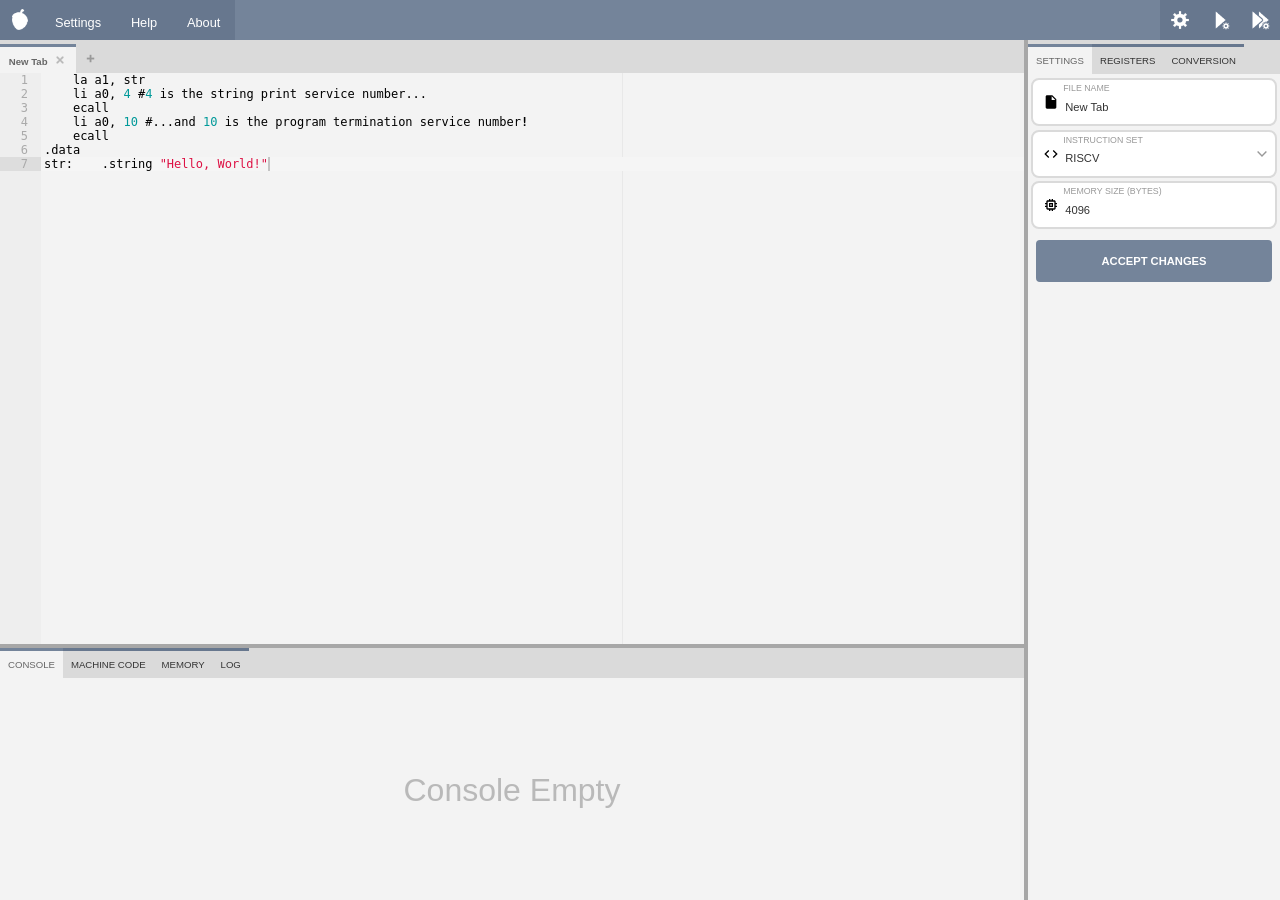
<file: index.html>
<!doctype html><html lang="en"><head><title>Oak.js</title><link rel="stylesheet" href="css/app.css"><link id="theme_light" rel="stylesheet" href="css/theme_light.css"><link id="theme_dark" disabled="true" rel="stylesheet" href="css/theme_dark.css"><link id="theme_dos" disabled="true" rel="stylesheet" href="css/theme_dos.css"><link id="theme_apple2" disabled="true" rel="stylesheet" href="css/theme_apple2.css"><link rel="icon" type="image/png" sizes="16x16" href="images/favicon.ico"><meta charset="utf-8"/><meta name="viewport" content="width=device-width,initial-scale=1"><meta name="description" content="Oak.js is a web-based IDE, assembler, disassembler, and simulator for RISC-V and MIPS."><meta name="keywords" content="iss, assembly, tool, online, ide, simulator, assembler, riscv, risc-v, mips"><link rel="canonical" href="https://oak.js.org"/><meta property="og:title" content="Oak.js"/><meta property="og:site_name" content="Oak.js"><meta property="og:image" content="https://oak.js.org/Images/preview.png"/><meta property="og:description" content="Oak.js is a web-based IDE, assembler, disassembler, and simulator for RISC-V and MIPS."/><meta property="og:url" content="https://oak.js.org"/><meta property="og:type" content="website"/><meta itemprop="name" content="Oak.js"><meta itemprop="description" content="Oak.js is a web-based IDE, assembler, disassembler, and simulator for RISC-V and MIPS."><meta itemprop="image" content="https://oak.js.org/Images/preview.png"><meta name="twitter:card" content="summary"><meta name="twitter:url" content="https://oak.js.org"><meta name="twitter:title" content="Oak.js"><meta name="twitter:description" content="Oak.js is a web-based IDE, assembler, disassembler, and simulator for RISC-V and MIPS."><meta name="twitter:image" content="https://oak.js.org/Images/preview.png"></head><body><noscript>You need to enable JavaScript to run this app.</noscript><div id="root"></div><script>!function(e){function r(r){for(var n,l,a=r[0],f=r[1],i=r[2],c=0,s=[];c<a.length;c++)l=a[c],Object.prototype.hasOwnProperty.call(o,l)&&o[l]&&s.push(o[l][0]),o[l]=0;for(n in f)Object.prototype.hasOwnProperty.call(f,n)&&(e[n]=f[n]);for(p&&p(r);s.length;)s.shift()();return u.push.apply(u,i||[]),t()}function t(){for(var e,r=0;r<u.length;r++){for(var t=u[r],n=!0,a=1;a<t.length;a++){var f=t[a];0!==o[f]&&(n=!1)}n&&(u.splice(r--,1),e=l(l.s=t[0]))}return e}var n={},o={1:0},u=[];function l(r){if(n[r])return n[r].exports;var t=n[r]={i:r,l:!1,exports:{}};return e[r].call(t.exports,t,t.exports,l),t.l=!0,t.exports}l.m=e,l.c=n,l.d=function(e,r,t){l.o(e,r)||Object.defineProperty(e,r,{enumerable:!0,get:t})},l.r=function(e){"undefined"!=typeof Symbol&&Symbol.toStringTag&&Object.defineProperty(e,Symbol.toStringTag,{value:"Module"}),Object.defineProperty(e,"__esModule",{value:!0})},l.t=function(e,r){if(1&r&&(e=l(e)),8&r)return e;if(4&r&&"object"==typeof e&&e&&e.__esModule)return e;var t=Object.create(null);if(l.r(t),Object.defineProperty(t,"default",{enumerable:!0,value:e}),2&r&&"string"!=typeof e)for(var n in e)l.d(t,n,function(r){return e[r]}.bind(null,n));return t},l.n=function(e){var r=e&&e.__esModule?function(){return e.default}:function(){return e};return l.d(r,"a",r),r},l.o=function(e,r){return Object.prototype.hasOwnProperty.call(e,r)},l.p="./";var a=this["webpackJsonpoak-js"]=this["webpackJsonpoak-js"]||[],f=a.push.bind(a);a.push=r,a=a.slice();for(var i=0;i<a.length;i++)r(a[i]);var p=f;t()}([])</script><script src="./static/js/2.5f03a088.chunk.js"></script><script src="./static/js/main.57a8ae2b.chunk.js"></script></body></html>
</file>
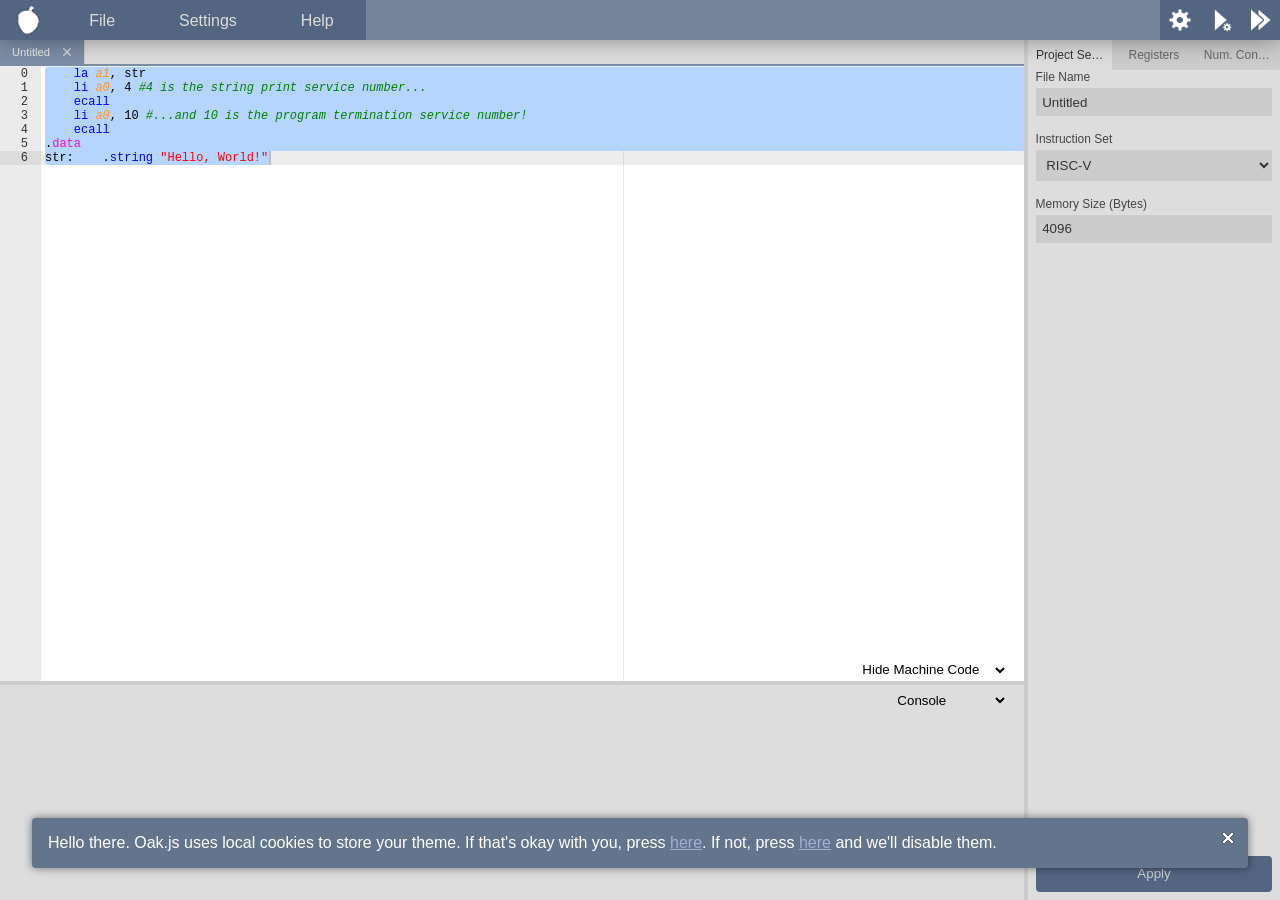
<file: legacy/index.html>
<!doctype HTML>
<html lang="en">
    <head>
        <title>Oak.js</title>
        <link rel="stylesheet" type="text/css" href="Styles/style.css"></link>
        <link rel="stylesheet" type="text/css" href="Styles/dos.css" id="theme2" disabled></link>
        <link rel="stylesheet" type="text/css" href="Styles/dark.css" id="theme1" disabled></link>
        <link rel="stylesheet" type="text/css" href="Styles/light.css" id="theme0"></link>

        <link rel="icon" type="image/png" sizes="16x16" href="Images/favicon.ico">

        <meta charset="utf-8"/>

        <meta name="viewport" content="width=device-width, initial-scale=1.0">

        <meta name="description" content="Oak.js is a web-based IDE, assembler, disassembler, and simulator for RISC-V and MIPS.">
        <meta name="keywords" content="iss, assembly, tool, online, ide, simulator, assembler, riscv, risc-v, mips">
        <link rel="canonical" href="https://oak.js.org" />
        
        <meta property="og:title" content="Oak.js" />
        <meta property="og:site_name" content="Oak.js">
        <meta property="og:image" content="https://oak.js.org/Images/preview.png" />
        <meta property="og:description" content="Oak.js is a web-based IDE, assembler, disassembler, and simulator for RISC-V and MIPS." />
        <meta property="og:url" content="https://oak.js.org" />
        <meta property="og:type" content="website" />

        <meta itemprop="name" content="Oak.js">
        <meta itemprop="description" content="Oak.js is a web-based IDE, assembler, disassembler, and simulator for RISC-V and MIPS.">
        <meta itemprop="image" content="https://oak.js.org/Images/preview.png">

        <meta name="twitter:card" content="summary">
        <meta name="twitter:url" content="https://oak.js.org">
        <meta name="twitter:title" content="Oak.js">
        <meta name="twitter:description" content="Oak.js is a web-based IDE, assembler, disassembler, and simulator for RISC-V and MIPS.">
        <meta name="twitter:image" content="https://oak.js.org/Images/preview.png">
    </head>
    <body class='noTab'>
        <div class='overlay' id="overlay">
            <div>
                <div class='header'>New Tab</div>
                <input placeholder="File Name.s" /><select>
                    <option value=0>RISC-V</option>
                    <option value=1>MIPS</option>
                </select><button id="overlayAccept">Accept</button><button id="overlayCancel">Cancel</button>
            </div>
        </div><div class='overlay' id="settingsOverlay">
            <div>
                <div class='header'>Settings</div>
                <div class='overlaybody'>
                    <span>Default Instruction Set</span><select id='defaultISA'>
                        <option value=0>RISC-V</option>
                        <option value=1>MIPS</option>
                    </select>
                    <span>Theme</span><select id='themes'>
                        <option value='0'>Light Theme</option>
                        <option value='1'>Dark Theme</option>
                        <option value='2'>DOS</option>
                    </select>
                    <h4>Hotkeys (Only alt-based combinations)</h4>
                    <hr />
                    <span>New Tab</span><div class='hotkeyCapture' onclick='hotkeyCapture(0)'>Alt + n</div>
                    <span>Load Assembly</span><div class='hotkeyCapture' onclick='hotkeyCapture(1)'>Alt + o</div>
                    <span>Save Assembly</span><div class='hotkeyCapture' onclick='hotkeyCapture(2)'>Alt + s</div>
                    <span>Assemble</span><div class='hotkeyCapture' onclick='hotkeyCapture(3)'>f8</div>
                    <span>Simulate</span><div class='hotkeyCapture' onclick='hotkeyCapture(4)'>f9</div>
                    <span>Step-by-Step</span><div class='hotkeyCapture' onclick='hotkeyCapture(5)'>f10</div>
                    <button id="toggleCookies" onclick='toggleCookies()'>Use Cookies</button>
                    <button id="settingsAccept" onclick='displaySettings(false)'>Accept</button>
                </div>
            </div>
        </div>
        <header>
            <a href=''><img src='Images/iconShadow.png' alt='Oak.js Logo' /></a><div>
                <span>File</span>
                <div>
                    <a href="javascript:void(0)" class="addTab">New Tab</a>
                    <div class='dropdown'>
                        <a href="javascript:void(0)" class="addTabOfType" data-value="0">New RISC-V Tab</a>
                        <a href="javascript:void(0)" class="addTabOfType menuSection" data-value="1">New MIPS Tab</a>
                    </div>
                    <a href="javascript:void(0)" class="removeTab menuSection">Close Tab</a>
                    
                    <input id='asmInputElement' type='file' />
                    <input id='fileInputElement' type='file' />
                    <label for="asmInputElement">Load Assembly</label>
                    <label for="fileInputElement" class='menuSection'>Load Binary</label>
                    <a href='javascript:void(0)' onclick='downloadAsm()'>Download Assembly</a>
                    <a href='javascript:void(0)' onclick='downloadBin()' class='menuSection'>Download Binary</a>
                    <a href='javascript:void(0)' onclick='downloadRam()'>Download RAM</a>
                </div>
            </div><div>
                <span href='javascript:void(0)' onclick='displaySettings(true)'>Settings</span>
            </div><div>
                <span>Help</span>
                <div>
                    <a href='manual.html'>Manual</a>
                    <a href='https://oak.js.org/'>Go to modern Oak.js</a>
                    <a href='https://github.com/donn/Oak.js/commit/cc2b577cd430a8337a7976ff3963a6e30da2970e'>Go to Source</a>
                </div>
            </div>
            <a href='javascript:void(0)' onclick='uiStepbystep()'><img src='Images/stepByStep.png' alt='Simulate Step-by-step' /><span class='tooltip'>Step By Step</span></a>
            <a href='javascript:void(0)' onclick='uiSimulate()'  id='playbutton'><img src='Images/play.png' alt='Simulate' /><span class='tooltip'>Play</span></a>
            <a href='javascript:void(0)' onclick='uiAssemble()'><img src='Images/assemble.png' alt='Assemble' /><span class='tooltip'>Assemble</span></a>
        </header>
        <main>
            <div id='noTab'>
                <div>
                    <h1>Welcome to Oak.js!</h1>
                    <p>Oak.js is an online javascript IDE, Assembler, Disassembler, and Simulator for assembly languages such as RISC-V and MIPS.</p>
                    <p>Please note that Oak.js requires Javascript. It is entirely developed to use the front-end, and so is light and easily portable.</p>
                    <button class='addTab'>Add Tab</button><button class='loadAsm'>Load Assembly</button><button class='loadBin'>Load Binary</button>
                </div>
            </div>
            <aside>
                <div class='grabberX' id='sideGrabber'></div>
                <div class='optionsTabs'>
                    <div class='selected' onclick="setOptionsTab(0)">Project Settings</div><div onclick="setOptionsTab(1)">Registers</div><div onclick="setOptionsTab(2)">Num. Conversion</div>
                </div>
                <div class='projectSettings selected'>
                    <div>
                        <div>
                            <span>File Name</span>
                            <input placeholder='File Name' id='filename' value='Test 1' />
                        </div><div>
                            <span>Instruction Set</span>
                            <select id='isa'>
                                <option value='0'>RISC-V</option>
                                <option selected="selected" value='1'>MIPS</option>
                            </select>
                        </div><div>
                            <span>Memory Size (Bytes)</span>
                            <input placeholder='Memory Size (Bytes)' type='number' id='memsize' value='4096' />
                        </div>
                    </div>
                    <button id='applyBtn'>Apply</button>
                </div><div class='registerStatus'>
                    <table cellpadding="0" cellspacing="0">
                        <thead>
                            <tr><th>Reg</th><th><select id='regSel'>
                                <option value='0'>Hex</option>
                                <option value='1'>Unsigned Integer</option>
                                <option value='2'>Signed Integer</option>
                                <option value='3'>Binary</option>
                                <option value='4'>Float</option>
                            </select></th></tr>
                        </thead>
                        <tbody>
                            <tr><td>zero</td><td>0x00000000</td></tr>
                            <tr class='alt'><td>ra</td><td>0x00000000</td></tr>
                            <tr><td>sp</td><td>0x00000000</td></tr>
                            <tr class='alt'><td>gp</td><td>0x00000000</td></tr>
                            <tr><td>tp</td><td>0x00000000</td></tr>
                            <tr class='alt'><td>t0</td><td>0x00000000</td></tr>
                            <tr><td>t1</td><td>0x00000000</td></tr>
                            <tr class='alt'><td>t2</td><td>0x00000000</td></tr>
                            <tr><td>s0</td><td>0x00000000</td></tr>
                            <tr class='alt'><td>s1</td><td>0x00000000</td></tr>
                            <tr><td>a0</td><td>0x00000000</td></tr>
                            <tr class='alt'><td>a1</td><td>0x00000000</td></tr>
                            <tr><td>a2</td><td>0x00000000</td></tr>
                            <tr class='alt'><td>a3</td><td>0x00000000</td></tr>
                            <tr><td>a4</td><td>0x00000000</td></tr>
                            <tr class='alt'><td>a5</td><td>0x00000000</td></tr>
                            <tr><td>a6</td><td>0x00000000</td></tr>
                            <tr class='alt'><td>a7</td><td>0x00000000</td></tr>
                            <tr><td>s2</td><td>0x00000000</td></tr>
                            <tr class='alt'><td>s3</td><td>0x00000000</td></tr>
                            <tr><td>s4</td><td>0x00000000</td></tr>
                            <tr class='alt'><td>s5</td><td>0x00000000</td></tr>
                            <tr><td>s6</td><td>0x00000000</td></tr>
                            <tr class='alt'><td>s7</td><td>0x00000000</td></tr>
                            <tr><td>s8</td><td>0x00000000</td></tr>
                            <tr class='alt'><td>s9</td><td>0x00000000</td></tr>
                            <tr><td>s10</td><td>0x00000000</td></tr>
                            <tr class='alt'><td>s11</td><td>0x00000000</td></tr>
                            <tr><td>t3</td><td>0x00000000</td></tr>
                            <tr class='alt'><td>t4</td><td>0x00000000</td></tr>
                            <tr><td>t5</td><td>0x00000000</td></tr>
                            <tr class='alt'><td>t6</td><td>0x00000000</td></tr>
                        </tbody>
                    </table>
                </div><div class='conversion'>
                    <div>
                        <span>Input:</span>
                        <input id='inputVal' placeholder='Input' />
                        <span>Input Type:</span>
                        <select id='inputSel'>
                            <option value='0'>Hex</option>
                            <option value='1'>Integer</option>
                            <option value='3'>Binary</option>
                            <option value='4'>Float</option>
                        </select>
                        <hr />
                        <span>Output Type:</span>
                        <select id='outputSel'>
                            <option value='0'>Hex</option>
                            <option value='1'>Unsigned Integer</option>
                            <option value='2'>Signed Integer</option>
                            <option value='3'>Binary</option>
                            <option value='4'>Float</option>
                        </select>
                        <span>Output:</span>
                        <input id='outputVal' disabled placeholder='Output' />
                    </div>
                    <button id='convertBtn'>Convert</button>
                </div>
            </aside>
            <section>
                <nav id='tabs'></nav>
                <div id='editor'></div>
                <div class='grabberY' id='yGrabber'></div>
                <aside>
                    <div class='grabberX' id='editorGrabber'></div>
                    <textarea id='machineCode'></textarea>
                </aside>
                <select id='editorSel'>
                    <option value='0'>Hide Machine Code</option>
                    <option value='1'>Show Machine Code</option>
                </select>
            </section>
            <footer>
                <select id='consoleSel'>
                    <option value='0'>Console</option>
                    <option value='1'>Memory</option>
                    <option value='2'>Instruction Log</option>
                </select>
                <div id='console'></div>
                <table id='memory'>
                    <thead><tr><td>0x00</td><td>0x04</td><td>0x08</td><td>0x0c</td><td>0x10</td><td>0x14</td><td>0x18</td><td>0x1c</td></tr></thead>
                    <tbody><tr><td>0x00</td><td>0x04</td><td>0x08</td><td>0x0c</td><td>0x10</td><td>0x14</td><td>0x18</td><td>0x1c</td></tr></tbody>
                </table>
                <div id='log'></div>
            </footer>
        </main>
        <nav id="contextMenu">
            <ul>
                <li>Rename Tab</li>
                <li>Move Tab</li>
                <li>Close Tab</li>
            </ul>
        </nav>
        <script type="text/javascript" charset="utf-8" src="Scripts/jquery.js"></script>
        <script type="text/javascript" charset="utf-8" src="Scripts/oak.min.js"></script>
        <script type="text/javascript" charset="utf-8" src="Scripts/ace.min.js"></script>
        <script type="text/javascript" charset="utf-8" src="Scripts/Ace/mode-mips.js"></script>
        <script type="text/javascript" charset="utf-8" src="Scripts/Ace/mode-riscv.js"></script>
        <script type="text/javascript" charset="utf-8" src="Scripts/Ace/theme-oak.js"></script>
        <script type="text/javascript" charset="utf-8" src="Scripts/oakui.min.js"></script>
    </body>
</html>
</file>
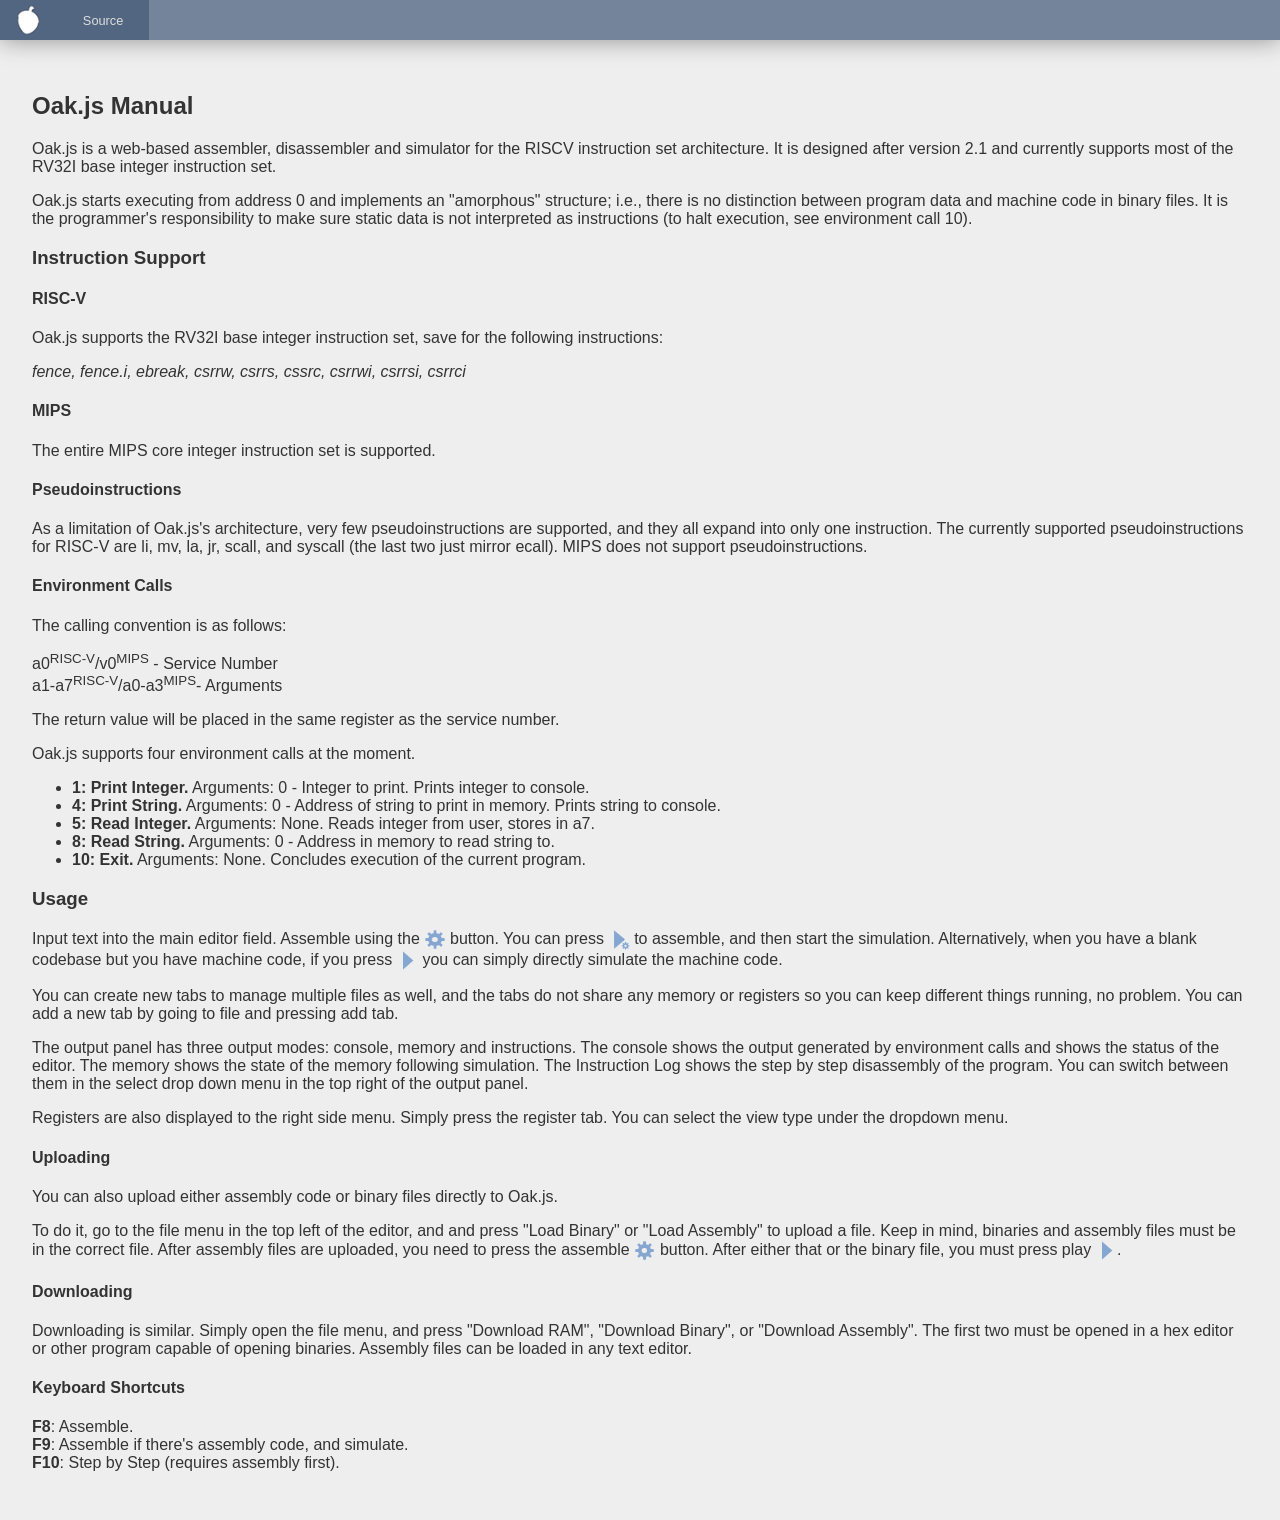
<file: legacy/manual.html>
<!doctype HTML>
<html>
    <head>
        <title>Oak.js - Manual</title>
        <meta charset="UTF-8">
        <link rel="stylesheet" type="text/css" href="Styles/style.css"></link>
        <link rel="stylesheet" type="text/css" href="Styles/dos.css" id="theme2" disabled></link>
        <link rel="stylesheet" type="text/css" href="Styles/dark.css" id="theme1" disabled></link>
        <link rel="stylesheet" type="text/css" href="Styles/light.css" id="theme0"></link>

        <link rel="icon" type="image/png" sizes="16x16" href="Images/favicon.ico">
    </head>
    <body>
        <header>
            <a href="index.html"><img src='Images/iconShadow.png' /></a><a class='noFloat' href="https://github.com/donn/Oak.js">Source</a>
        </header>
        <main class='helpMain'>
            <h2>Oak.js Manual</h2>
            <p>
                Oak.js is a web-based assembler, disassembler and simulator for the RISCV instruction set architecture. It is designed after version 2.1 and currently supports most of the RV32I base integer instruction set.
            </p>
            <p>
                Oak.js starts executing from address 0 and implements an "amorphous" structure; i.e., there is no distinction between program data and machine code in binary files. It is the programmer's responsibility to make sure static data is not interpreted as instructions (to halt execution, see environment call 10). 
            </p>
            <h3>Instruction Support</h3>
            <h4>RISC-V</h4>
            <p>
                Oak.js supports the RV32I base integer instruction set, save for the following instructions:
            </p>
            <p><i>
                fence, fence.i, ebreak, csrrw, csrrs, cssrc, csrrwi, csrrsi, csrrci
            </i></p>
            <h4>MIPS</h4>
            <p>
                The entire MIPS core integer instruction set is supported.
            </p>
            <h4>Pseudoinstructions</h4>
            <p>
                As a limitation of Oak.js's architecture, very few pseudoinstructions are supported, and they all expand into only one instruction. The currently supported pseudoinstructions for RISC-V are li, mv, la, jr, scall, and syscall (the last two just mirror ecall). MIPS does not support pseudoinstructions.
            </p>
            <h4>Environment Calls</h4>
            <p>
                The calling convention is as follows:
            </p>
            <p>
                a0<sup>RISC-V</sup>/v0<sup>MIPS</sup> - Service Number <br />
                a1-a7<sup>RISC-V</sup>/a0-a3<sup>MIPS</sup>- Arguments
            </p>
            <p>
                The return value will be placed in the same register as the service number.
            </p>
            <p>
                Oak.js supports four environment calls at the moment.
                <ul>
                    <li><b>1: Print Integer.</b> Arguments: 0 - Integer to print.  Prints integer to console.</li>
                    <li><b>4: Print String.</b> Arguments: 0 - Address of string to print in memory.  Prints string to console.</li>
                    <li><b>5: Read Integer.</b> Arguments: None.  Reads integer from user, stores in a7.</li>
                    <li><b>8: Read String.</b> Arguments: 0 - Address in memory to read string to.</li>
                    <li><b>10: Exit.</b> Arguments: None. Concludes execution of the current program.</li>
                </ul>
            </p>
            <h3>Usage</h3>
            <p>
                Input text into the main editor field. Assemble using the <img src="Images/assembleHelp.png" style="height: 16pt; vertical-align:middle;" /> button. You can press <img src="Images/assemblePlayHelp.png" style="height: 16pt; vertical-align:middle;" /> to assemble, and then start the simulation. Alternatively, when you have a blank codebase but you have machine code, if you press <img src="Images/playHelp.png" style="height: 16pt; vertical-align:middle;" /> you can simply directly simulate the machine code.
            </p>
            <p>
                You can create new tabs to manage multiple files as well, and the tabs do not share any memory or registers so you can keep different things running, no problem. You can add a new tab by going to file and pressing add tab.
            </p>
            <p>
                The output panel has three output modes: console, memory and instructions. The console shows the output generated by environment calls and shows the status of the editor. The memory shows the state of the memory following simulation. The Instruction Log shows the step by step disassembly of the program. You can switch between them in the select drop down menu in the top right of the output panel.
            </p>
            <p>
                Registers are also displayed to the right side menu. Simply press the register tab. You can select the view type under the dropdown menu.
            </p>
            <h4>Uploading</h4>
            <p>
                You can also upload either assembly code or binary files directly to Oak.js.
            </p>
            <p>
                To do it, go to the file menu in the top left of the editor, and and press "Load Binary" or "Load Assembly" to upload a file. Keep in mind, binaries and assembly files must be in the correct file. After assembly files are uploaded, you need to press the assemble <img src="Images/assembleHelp.png" style="height: 16pt; vertical-align:middle;" /> button. After either that or the binary file, you must press play <img src="Images/playHelp.png" style="height: 16pt; vertical-align:middle;" />.
            </p>
            <h4>Downloading</h4>
            <p>
                Downloading is similar. Simply open the file menu, and press "Download RAM", "Download Binary", or "Download Assembly". The first two must be opened in a hex editor or other program capable of opening binaries. Assembly files can be loaded in any text editor.
            </p>
            <h4>Keyboard Shortcuts</h4>
            <p>
                <b>F8</b>: Assemble.<br />
                <b>F9</b>: Assemble if there's assembly code, and simulate.<br />
                <b>F10</b>: Step by Step (requires assembly first).
            </p>
        </main>
        <script type="text/javascript" charset="utf-8" src="Scripts/jquery.js"></script>
        <script type="text/javascript" charset="utf-8">
            function getCookie(cname) {
                var name = cname + "=";
                var decodedCookie = decodeURIComponent(document.cookie);
                var ca = decodedCookie.split(';');
                for(var i = 0; i <ca.length; i++) {
                    var c = ca[i];
                    while (c.charAt(0) == ' ') {
                        c = c.substring(1);
                    }
                    if (c.indexOf(name) == 0) {
                        return c.substring(name.length, c.length);
                    }
                }
                return "";
            }

            var theme = getCookie("theme");
            var themeID = 0;
            if (theme == "")
                themeID = 0;
            else
                themeID = parseInt(theme);
                
            for (var i = 0; i < 3; i++) {
                $("#theme"+i).prop('disabled', themeID != i);
            }
        </script>
    </body>
</html>
</file>
<file: css/app.css>
.grid, .no_tabs {
  width: 100%;
  height: calc(100% - 40px);
}

.grid {
  width: 100%;
  height: calc(100% - 40px);
  font-size: 0;
  display: -ms-grid;
  display: grid;
  overflow: hidden;
      grid-template-areas: 'text_editor sidebar' 'panel sidebar';
}

.help_icon {
  height: 16pt;
  vertical-align: middle;
}

.no_tabs > div {
  position: absolute;
  left: 50%;
  top: 50%;
  -webkit-transform: translate(-50%, -50%);
          transform: translate(-50%, -50%);
  width: 90%;
  max-width: 640px;
  text-align: center;
}

.no_tabs > div button {
  width: calc(33.33% - 1rem);
  margin-right: 0.5rem;
}

.no_tabs > div button:last-child {
  margin-right: 0;
}

.text_editor, .navigation, .panel, .sidebar {
  position: relative;
}

.panel {
  display: block;
  overflow-y: auto;
  position: absolute;
  top: 2.2rem;
  left: 0;
  right: 0;
  bottom: 0;
}

.panel_empty {
  font-family: 'Segoe UI', Tahoma, Geneva, Verdana, sans-serif;
  color: rgba(128, 128, 128, 0.5);
  font-size: 2rem;
  display: inline-block;
  position: absolute;
  left: 50%;
  top: 50%;
  -webkit-transform: translate(-50%, -50%);
          transform: translate(-50%, -50%);
}

.text_editor {
  -ms-grid-row: 1;
  -ms-grid-column: 1;
  grid-area: text_editor;
}

.navigation {
  height: 40px;
}

.navigation > ul {
  margin: 0;
  padding: 0;
}

.navigation > ul > li {
  vertical-align: top;
  display: inline-block;
  font-size: 0.8rem;
  padding: calc((40px - 0.8em) / 2);
  -webkit-box-sizing: border-box;
          box-sizing: border-box;
  height: 40px;
  cursor: pointer;
}

.navigation > ul > li:hover .drop_down {
  display: block;
}

.navigation > ul > li .drop_down {
  display: none;
  position: absolute;
  z-index: 50;
  top: 40px;
  left: 0;
  padding: 0;
}

.navigation > ul > li .drop_down li {
  display: block;
  padding: 0.6rem 1rem;
}

.panel_tabs {
  width: 100%;
  text-transform: uppercase;
  -webkit-box-sizing: border-box;
          box-sizing: border-box;
  margin: 0;
  padding: 0;
}

.panel_tabs li {
  display: inline-block;
  padding: 0.5rem;
  text-overflow: ellipsis;
}

.panel_container {
  position: relative;
}

.panel_side {
  -ms-grid-row: 1;
  -ms-grid-row-span: 2;
  -ms-grid-column: 2;
  grid-area: sidebar;
  padding-left: 4px;
}

.panel_side .panel_drag {
  cursor: ew-resize;
  width: 4px;
  height: 100%;
}

.panel_side .panel {
  left: 4px;
}

.panel_bottom {
  -ms-grid-row: 2;
  -ms-grid-column: 1;
  grid-area: panel;
  padding-top: 4px;
}

.panel_bottom .panel_drag {
  cursor: ns-resize;
  width: 100%;
  height: 4px;
}

.panel_drag {
  -webkit-user-select: none;
     -moz-user-select: none;
      -ms-user-select: none;
          user-select: none;
  position: absolute;
  top: 0;
  left: 0;
}

.status_bar {
  position: absolute;
  width: 100%;
  height: 24px;
  left: 0;
  bottom: 0;
}

.overlay {
  position: absolute;
  left: 0;
  top: 0;
  width: 100vw;
  height: 100vh;
  z-index: 100;
}

.page_tabs {
  display: block;
  margin: 0;
  padding: 0;
  width: 100%;
  height: 1.8rem;
}

.page_tabs li {
  display: inline-block;
  font-size: 0.6rem;
  padding: 0.3rem;
}

.page_tabs li span {
  display: inline-block;
  padding: 0.25rem;
}

.page_tabs li div {
  display: inline-block;
  margin-left: 0.5rem;
  width: 1.2em;
  height: 1.2em;
  position: relative;
  right: 0.2rem;
  top: 0.2rem;
  text-align: center;
  cursor: pointer;
}

.fader {
  -webkit-transition: 0.5s all ease;
  transition: 0.5s all ease;
  opacity: 0;
  pointer-events: none;
}

.fader.fader_shown {
  opacity: 1;
  pointer-events: all;
}

#editor_area {
  height: calc(100% - 1.8rem);
  overflow-y: auto;
}

@media screen and (max-width: 600px) {
  .grid {
    -ms-grid-columns: auto !important;
        grid-template-columns: auto !important;
    -ms-grid-rows: 1.5fr 0.5fr !important;
        grid-template-rows: 1.5fr 0.5fr !important;
        grid-template-areas: 'text_editor' 'panel';
  }
  .panel_side {
    position: absolute;
    right: -400px;
    top: 0;
    height: 100%;
  }
}

.conversion_output {
  display: block;
  -webkit-box-sizing: border-box;
          box-sizing: border-box;
  font-size: 0.7rem;
  border-radius: 4px;
  width: calc(100% - 0.4rem);
  padding: 0.6rem;
  margin: 0.2rem;
}

.button {
  width: calc(100% - 1.0rem);
  padding: 0.8rem;
  margin: 0.5rem;
  font-size: 0.7rem;
}

.buttons_right {
  position: absolute;
  right: 0;
  top: 0;
  display: inline-block;
  width: 120px;
  height: 100%;
}

.buttons_right button {
  width: 40px;
  height: 40px;
}

.panel_memory, .panel_machine_code {
  overflow-y: auto;
}

.panel_memory span, .panel_machine_code span {
  display: inline-block;
  padding: 0.2rem;
}

.panel_bottom .panel {
  -webkit-box-sizing: border-box;
          box-sizing: border-box;
  padding: 0.5rem;
}

input[type=file] {
  display: none;
}

.panel_side .panel_tabs li {
  -webkit-box-sizing: border-box;
          box-sizing: border-box;
  text-overflow: ellipsis;
  overflow: hidden;
  word-wrap: nowrap;
  max-width: 33.33%;
}

/*.panel_bottom {
	overflow: hidden;

	.panel_tabs {
		white-space: nowrap;
	}
}*/
.panel_bottom .panel_tabs li {
  -webkit-box-sizing: border-box;
          box-sizing: border-box;
  text-overflow: ellipsis;
  overflow: hidden;
  word-wrap: nowrap;
  white-space: nowrap;
}

.page_tabs li.add_tab {
  border: none;
  vertical-align: top;
  width: 1.2rem;
  height: 1.2rem;
  -webkit-box-sizing: border-box;
          box-sizing: border-box;
  margin: 0.3rem;
  background-image: url(../images/add.png);
  background-position: center;
  background-size: 80%;
  background-repeat: no-repeat;
  border-radius: 4px;
  -webkit-transition: 0.5s ease all;
  transition: 0.5s ease all;
}

.translatorlist h3, .devlist h3 {
  font-size: 1.3rem;
  text-align: center;
}

.devlist, .translatorlist {
  font-size: 0;
}

.devlist a, .translatorlist a {
  vertical-align: top;
  width: 50%;
  -webkit-box-sizing: border-box;
          box-sizing: border-box;
  padding: 0 1rem;
  font-size: 1rem;
  text-decoration: none;
  box-sizing: border-box;
  display: inline-block;
  height: 8rem;
}

.devlist h4, .translatorlist h4 {
  margin: 0;
  padding: 0;
  font-size: 1.2rem;
}

.devlist span, .translatorlist span {
  display: block;
  margin: 0;
  padding: 0;
  font-style: italic;
}

.devlist p, .translatorlist p {
  margin: 0;
  padding: 0;
  padding-top: 0.2rem;
  text-align: justify;
}

.devlist img, .translatorlist img {
  float: left;
  margin-right: 1rem;
  height: 7rem;
  border-radius: 8px;
  -webkit-box-shadow: 0 1px 4px rgba(0, 0, 0, 0.5);
          box-shadow: 0 1px 4px rgba(0, 0, 0, 0.5);
}

.translatorlist a {
  text-align: center;
  width: 33.33%;
}

.floating_close {
  position: fixed;
  top: 0.5rem;
  right: 0.5rem;
  -webkit-box-sizing: border-box;
          box-sizing: border-box;
  width: 3rem;
  height: 3rem;
  border-radius: 50%;
}

@media screen and (max-width: 980px) {
  .devlist a, .translatorlist a {
    width: 100%;
    height: auto;
    padding: 1rem 0;
  }
}
/*# sourceMappingURL=app.css.map */
</file>
<file: css/theme_light.css>
#root {
  margin: 0;
  padding: 0;
  width: 100vw;
  height: 100vh;
}

body {
  margin: 0;
  padding: 0;
  overflow: hidden;
  font-family: 'Trebuchet MS', 'Lucida Sans Unicode', 'Lucida Grande', 'Lucida Sans', Arial, sans-serif;
}

.navigation {
  background-color: #74849a;
}

.navigation li {
  background-color: #67778e;
  color: white;
  -webkit-transition: 0.5s ease all;
  transition: 0.5s ease all;
}

.navigation li:hover {
  background-color: #5c6b7f;
}

.conversion_output {
  background: #74849a;
  border: 2px solid #67778e;
  color: white;
}

.panel_container {
  background-color: #f3f3f3;
  color: #333;
}

.status_bar {
  background-color: #67778e;
}

.overlay {
  background: rgba(0, 0, 0, 0.95);
}

.editor_area {
  height: calc(100% - 1.8rem - 4px) !important;
}

.page_tabs {
  background-color: #dadada;
  padding-top: 4px !important;
}

.page_tabs li {
  background-color: #dadada;
  color: #333;
  font-family: 'Trebuchet MS', 'Lucida Sans Unicode', 'Lucida Grande', 'Lucida Sans', Arial, sans-serif;
  cursor: pointer;
  border-top: 3px solid #67778e;
}

.page_tabs li span {
  vertical-align: middle;
  font-size: 0.6rem;
}

.page_tabs li.selected {
  background-color: #f3f3f3;
  color: #666666;
  border-top-color: #74849a;
  font-weight: bold;
}

.page_tabs div {
  background-image: url(../images/closeLight.png);
  background-repeat: no-repeat;
  background-size: 0.5rem;
  -webkit-transition: 0.5s ease opacity;
  transition: 0.5s ease opacity;
  opacity: 0.3;
}

.page_tabs div:hover {
  opacity: 1;
}

.panel_registers .reg_assigned {
  background-color: #a87926;
  color: #333;
}

.panel_registers .reg_assigned li:nth-child(even) {
  background-color: #d09731;
  color: #4d4d4d;
}

.panel_registers .reg_new {
  background-color: #569c18;
  color: #333;
}

.panel_registers .reg_new li:nth-child(even) {
  background-color: #6ec81f;
  color: #4d4d4d;
}

table {
  width: 100%;
  border-collapse: collapse;
}

table tr {
  font-size: 0.8rem;
  text-align: center;
}

table tr td {
  padding: 0.5rem;
}

table tbody tr:nth-child(odd) {
  background: #f3f3f3;
  color: #333;
}

table tbody tr:nth-child(even) {
  background: #ddd;
  color: #4d4d4d;
}

.panel_tabs {
  background-color: #dadada;
  font-family: 'Trebuchet MS', 'Lucida Sans Unicode', 'Lucida Grande', 'Lucida Sans', Arial, sans-serif;
}

.panel_tabs li {
  background-color: #dadada;
  color: #333;
  -webkit-transition: 0.5s all ease;
  transition: 0.5s all ease;
  cursor: pointer;
  border-top: 3px solid #67778e;
  font-size: 0.6rem;
}

.panel_tabs li.selected {
  background-color: #f3f3f3;
  color: #666666;
  border-top-color: #74849a;
}

.button {
  border-radius: 4px;
  color: white;
  border: none;
  background: #74849a;
  border: 2px solid #74849a;
  font-weight: bold;
  -webkit-transition: 0.5s ease all;
  transition: 0.5s ease all;
  cursor: pointer;
  font-family: 'Trebuchet MS', 'Lucida Sans Unicode', 'Lucida Grande', 'Lucida Sans', Arial, sans-serif;
  text-transform: uppercase;
}

.button.subbutton {
  color: #74849a;
  border: 2px solid #74849a;
  background: transparent;
}

.button.subbutton:hover {
  background: transparent;
  color: #060709;
  border-color: #060709;
}

.button:hover {
  background: #5c6b7f;
  color: white;
}

.panel_drag {
  background: #a7a7a7;
}

.oak_logo {
  width: 40px;
  height: 40px;
  -webkit-box-sizing: border-box;
          box-sizing: border-box;
  -webkit-transition: 0.5s ease background-size;
  transition: 0.5s ease background-size;
}

.oak_logo::before {
  content: '';
  position: absolute;
  left: 0;
  top: 0;
  background-image: url(../images/icon.png);
  background-size: 40%;
  background-repeat: no-repeat;
  background-position: center;
  width: 40px;
  height: 40px;
  -webkit-box-sizing: border-box;
          box-sizing: border-box;
  -webkit-filter: none;
          filter: none;
}

.oak_logo:hover {
  background-size: 55%;
}

.buttons_right button {
  background-color: #67778e;
  background-size: 50%;
  background-position: center;
  background-repeat: no-repeat;
  border: none;
  -webkit-transition: 0.5s ease all;
  transition: 0.5s ease all;
  cursor: pointer;
}

.buttons_right button:hover {
  background-color: #5c6b7f;
}

.assemble {
  background-image: url(../images/assemble.png);
}

.simulate:not(.assemble_ready) {
  background-image: url(../images/play.png);
}

.simulate_step:not(.assemble_ready) {
  background-image: url(../images/stepByStep.png);
}

.simulate.assemble_ready {
  background-image: url(../images/playAssemble.png);
}

.simulate_step.assemble_ready {
  background-image: url(../images/stepByStepAssemble.png);
}

.simulate_prevent_input {
  opacity: 0.2;
}

.blinker {
  -webkit-animation: blinker 0.5s ease-in-out infinite;
          animation: blinker 0.5s ease-in-out infinite;
}

.running_console {
  opacity: 0.5;
  font-style: italic;
}

@-webkit-keyframes blinker {
  50% {
    opacity: 0.25;
  }
}

@keyframes blinker {
  50% {
    opacity: 0.25;
  }
}

.no_tabs {
  background: #f3f3f3;
}

.no_tabs h2 {
  color: #333;
}

.no_tabs p {
  color: #333;
  font-size: 0.8rem;
}

.no_tabs .button {
  -webkit-box-shadow: 0 1px 3px rgba(0, 0, 0, 0.12), 0 1px 2px rgba(0, 0, 0, 0.24);
          box-shadow: 0 1px 3px rgba(0, 0, 0, 0.12), 0 1px 2px rgba(0, 0, 0, 0.24);
  -webkit-transition: all 0.3s cubic-bezier(0.25, 0.8, 0.25, 1);
  transition: all 0.3s cubic-bezier(0.25, 0.8, 0.25, 1);
}

.no_tabs .button:hover {
  -webkit-box-shadow: 0 3px 6px rgba(0, 0, 0, 0.16), 0 3px 6px rgba(0, 0, 0, 0.23);
          box-shadow: 0 3px 6px rgba(0, 0, 0, 0.16), 0 3px 6px rgba(0, 0, 0, 0.23);
}

.settings_container {
  width: 90%;
  max-width: 900px;
  max-height: 90vh;
  position: absolute;
  left: 50%;
  top: 50%;
  -webkit-transform: translate(-50%, -50%);
          transform: translate(-50%, -50%);
  -webkit-box-shadow: 0 3px 6px rgba(0, 0, 0, 0.16), 0 3px 6px rgba(0, 0, 0, 0.23);
          box-shadow: 0 3px 6px rgba(0, 0, 0, 0.16), 0 3px 6px rgba(0, 0, 0, 0.23);
  background: #f3f3f3;
  border-radius: 8px;
  overflow-y: auto;
  border: none;
}

.settings_container h2 {
  margin: 0;
  margin-bottom: 1rem;
  padding: 1rem;
  vertical-align: top;
  background: #74849a;
  color: white;
  text-align: center;
}

.settings_container thead tr {
  color: #666;
  padding: 1rem;
  font-size: 1.1rem;
}

.settings_container .overlay_contents {
  margin: 1rem;
  font-family: 0.8rem;
  color: #333;
}

.settings_container .button {
  float: right;
  width: auto;
}

.drop_down {
  border-bottom-right-radius: 8px;
  -webkit-box-shadow: 0 3px 6px rgba(0, 0, 0, 0.16), 0 3px 6px rgba(0, 0, 0, 0.23);
          box-shadow: 0 3px 6px rgba(0, 0, 0, 0.16), 0 3px 6px rgba(0, 0, 0, 0.23);
}

.drop_down li {
  background-color: #eee;
  border-left: 4px solid #74849a;
  color: #333;
}

.drop_down li:hover {
  background-color: #ccc;
  border-left-color: #67778e;
  color: #666;
}

.drop_down li:last-of-type {
  border-bottom-right-radius: 8px;
}

.panel {
  font-size: 0.8rem;
  font-family: 'Consolas', 'Courier New', Courier, monospace;
}

.console_output {
  color: #7a7a7a;
}

.console_success {
  color: #598039;
}

.console_error {
  color: #7f3939;
}

.panel_side .panel_tabs {
  padding-top: 4px;
}

.key_bar {
  background-color: #67778e;
  border-radius: 8px;
}

.key_bar span {
  display: inline-block;
  vertical-align: top;
  background: #333;
  border-radius: 8px;
  padding: 0.4rem;
  color: #eee;
  font-size: 0.6rem;
  margin: 0.2rem;
  text-transform: uppercase;
}

.input_group, .select_group {
  position: relative;
  font-size: 30px;
  width: calc(100% - 0.4rem);
  margin: 0.2rem;
  -webkit-box-sizing: border-box;
          box-sizing: border-box;
}

.input_group .group_label, .select_group .group_label {
  font-size: 0.55rem;
  top: 0.2rem;
  opacity: 1;
  position: absolute;
  pointer-events: none;
  -webkit-transition: 0.5s ease all;
  transition: 0.5s ease all;
  color: #999;
  font-family: 'Trebuchet MS', 'Lucida Sans Unicode', 'Lucida Grande', 'Lucida Sans', Arial, sans-serif;
  text-transform: uppercase;
}

.rtl .input_group .group_label, .rtl .select_group .group_label {
  right: 2rem;
}

body:not(.rtl) .input_group .group_label, body:not(.rtl) .select_group .group_label {
  left: 2rem;
  top: 0.32rem;
}

.input_group input, .input_group select, .select_group input, .select_group select {
  padding: 0.6rem;
  padding-top: 1.0rem;
  padding-bottom: 0.4rem;
  font-size: 0.7rem;
  -webkit-transition: 0.5s ease all;
  transition: 0.5s ease all;
  border: 2px solid #dadada;
  color: #333;
  background-color: white;
  width: 100%;
  -webkit-box-sizing: border-box;
          box-sizing: border-box;
  font-family: 'Trebuchet MS', 'Lucida Sans Unicode', 'Lucida Grande', 'Lucida Sans', Arial, sans-serif;
  height: 3rem;
}

.input_group input:hover, .input_group select:hover, .select_group input:hover, .select_group select:hover {
  background-color: #1a1a1a;
  background-color: #e6e6e6;
  border-color: silver;
}

.input_group input:focus, .input_group select:focus, .select_group input:focus, .select_group select:focus {
  background-color: black;
  background-color: #cccccc;
  border-color: #a7a7a7;
}

body.rtl .input_group input, body.rtl .input_group select, body.rtl .select_group input, body.rtl .select_group select {
  padding-right: 2.00rem;
}

body:not(.rtl) .input_group input, body:not(.rtl) .input_group select, body:not(.rtl) .select_group input, body:not(.rtl) .select_group select {
  padding-left: 2.0rem;
}

.input_group input, .select_group input {
  background-repeat: no-repeat;
  background-size: 1rem;
  border-radius: 8px;
}

.rtl .input_group input, .rtl .select_group input {
  background-position: calc(100% - 0.6rem) center;
}

body:not(.rtl) .input_group input, body:not(.rtl) .select_group input {
  background-position: 0.6rem center;
}

.input_group select, .select_group select {
  border-radius: 8px;
  -webkit-appearance: none;
  -moz-appearance: none;
  appearance: none;
  background-repeat: no-repeat;
  background-size: 0.6rem, 1rem;
}

.rtl .input_group select, .rtl .select_group select {
  background-position: 0.6rem center, calc(100% - 0.5rem) center;
}

body:not(.rtl) .input_group select, body:not(.rtl) .select_group select {
  background-position: calc(100% - 0.5rem) center, 0.6rem center;
}

.input_group input:placeholder-shown, .input_group select:invalid, .select_group input:placeholder-shown, .select_group select:invalid {
  padding-top: 1rem;
  padding-bottom: 0.4rem;
}

.input_group input:placeholder-shown:not(:hover):not(:focus) + .group_label, .input_group select:invalid + .group_label, .select_group input:placeholder-shown:not(:hover):not(:focus) + .group_label, .select_group select:invalid + .group_label {
  font-size: 0.7rem;
  right: 2rem;
  top: 0.8rem;
}

.input_group ::-webkit-input-placeholder, .select_group ::-webkit-input-placeholder {
  color: transparent;
  opacity: 0;
}

.input_group :-ms-input-placeholder, .select_group :-ms-input-placeholder {
  color: transparent;
  opacity: 0;
}

.input_group ::-ms-input-placeholder, .select_group ::-ms-input-placeholder {
  color: transparent;
  opacity: 0;
}

.input_group ::placeholder, .select_group ::placeholder {
  color: transparent;
  opacity: 0;
}

.input_group :-ms-input-placeholder, .select_group :-ms-input-placeholder {
  color: transparent;
}

.input_group ::-ms-input-placeholder, .select_group ::-ms-input-placeholder {
  color: transparent;
}

.input_group select:invalid, .select_group select:invalid {
  color: transparent;
}

.cookie_screen {
  padding: 2rem;
  text-align: center;
  color: #333;
}

.cookie_screen h3 {
  font-size: 1.3rem;
}

.cookie_screen p {
  padding: 1rem;
  font-size: 1.0rem;
}

.cookie_screen .button {
  width: auto;
}

.devlist a, .translatorlist a {
  color: #333;
}

.devlist p, .translatorlist p {
  color: #666;
}

.floating_close {
  border: 2px solid white;
  background-color: #74849a;
  background-repeat: no-repeat;
  background-position: center;
  background-size: 1rem;
  cursor: pointer;
  color: white;
  background-image: url(../images/closeDark.png);
}

.buttons_right {
  -webkit-filter: none;
          filter: none;
}

#editor_area {
  background: #f3f3f3;
  color: #000;
}

#editor_area .ace_gutter {
  background: #eee;
  color: #AAA;
}

#editor_area .ace_keyword {
  font-weight: bold;
}

#editor_area .ace_string {
  color: #D14;
}

#editor_area .ace_variable.ace_class {
  color: teal;
}

#editor_area .ace_constant.ace_numeric {
  color: #099;
}

#editor_area .ace_constant.ace_buildin {
  color: #0086B3;
}

#editor_area .ace_support.ace_function {
  color: #0086B3;
}

#editor_area .ace_comment {
  color: #998;
  font-style: italic;
}

#editor_area .ace_variable.ace_language {
  color: #0086B3;
}

#editor_area .ace_paren {
  font-weight: bold;
}

#editor_area .ace_boolean {
  font-weight: bold;
}

#editor_area .ace_string.ace_regexp {
  color: #009926;
  font-weight: normal;
}

#editor_area .ace_variable.ace_instance {
  color: teal;
}

#editor_area .ace_constant.ace_language {
  font-weight: bold;
}

#editor_area .ace_cursor {
  color: black;
}

#editor_area.ace_focus .ace_marker-layer .ace_active-line {
  background: #ffffcc;
}

#editor_area .ace_marker-layer .ace_active-line {
  background: whitesmoke;
}

#editor_area .ace_marker-layer .ace_selection {
  background: #b5d5ff;
}

#editor_area .ace-github.ace_multiselect .ace_selection.ace_start {
  -webkit-box-shadow: 0 0 3px 0px white;
          box-shadow: 0 0 3px 0px white;
}

#editor_area .ace-github.ace_nobold .ace_line > span {
  font-weight: normal !important;
}

#editor_area .ace_marker-layer .ace_step {
  background: #fcff00;
}

#editor_area .ace_marker-layer .ace_stack {
  background: #a4e565;
}

#editor_area .ace_marker-layer .ace_bracket {
  margin: -1px 0 0 -1px;
  border: 1px solid silver;
}

#editor_area .ace_gutter-active-line {
  background-color: rgba(0, 0, 0, 0.07);
}

#editor_area .ace_marker-layer .ace_selected-word {
  background: #fafaff;
  border: 1px solid #c8c8fa;
}

#editor_area .ace_invisible {
  color: #BFBFBF;
}

#editor_area .ace_print-margin {
  width: 1px;
  background: #e8e8e8;
}

#editor_area .ace_indent-guide {
  background: url("[data-uri]") right repeat-y;
}
/*# sourceMappingURL=theme_light.css.map */
</file>
<file: css/theme_dark.css>
#root {
  margin: 0;
  padding: 0;
  width: 100vw;
  height: 100vh;
}

body {
  margin: 0;
  padding: 0;
  overflow: hidden;
  font-family: 'Trebuchet MS', 'Lucida Sans Unicode', 'Lucida Grande', 'Lucida Sans', Arial, sans-serif;
}

.navigation {
  background-color: #526681;
}

.navigation li {
  background-color: #485a71;
  color: white;
  -webkit-transition: 0.5s ease all;
  transition: 0.5s ease all;
}

.navigation li:hover {
  background-color: #3e4d62;
}

.conversion_output {
  background: #526681;
  border: 2px solid #485a71;
  color: white;
}

.panel_container {
  background-color: #444;
  color: #eee;
}

.status_bar {
  background-color: #485a71;
}

.overlay {
  background: rgba(0, 0, 0, 0.95);
}

.editor_area {
  height: calc(100% - 1.8rem - 4px) !important;
}

.page_tabs {
  background-color: #2b2b2b;
  padding-top: 4px !important;
}

.page_tabs li {
  background-color: #2b2b2b;
  color: #eee;
  font-family: 'Trebuchet MS', 'Lucida Sans Unicode', 'Lucida Grande', 'Lucida Sans', Arial, sans-serif;
  cursor: pointer;
  border-top: 3px solid #485a71;
}

.page_tabs li span {
  vertical-align: middle;
  font-size: 0.6rem;
}

.page_tabs li.selected {
  background-color: #444;
  color: white;
  border-top-color: #526681;
  font-weight: bold;
}

.page_tabs div {
  background-image: url(../images/closeDark.png);
  background-repeat: no-repeat;
  background-size: 0.5rem;
  -webkit-transition: 0.5s ease opacity;
  transition: 0.5s ease opacity;
  opacity: 0.3;
}

.page_tabs div:hover {
  opacity: 1;
}

.panel_registers .reg_assigned {
  background-color: #a87926;
  color: #eee;
}

.panel_registers .reg_assigned li:nth-child(even) {
  background-color: #d09731;
  color: white;
}

.panel_registers .reg_new {
  background-color: #569c18;
  color: #eee;
}

.panel_registers .reg_new li:nth-child(even) {
  background-color: #6ec81f;
  color: white;
}

table {
  width: 100%;
  border-collapse: collapse;
}

table tr {
  font-size: 0.8rem;
  text-align: center;
}

table tr td {
  padding: 0.5rem;
}

table tbody tr:nth-child(odd) {
  background: #444;
  color: #eee;
}

table tbody tr:nth-child(even) {
  background: #5e5e5e;
  color: white;
}

.panel_tabs {
  background-color: #2b2b2b;
  font-family: 'Trebuchet MS', 'Lucida Sans Unicode', 'Lucida Grande', 'Lucida Sans', Arial, sans-serif;
}

.panel_tabs li {
  background-color: #2b2b2b;
  color: #eee;
  -webkit-transition: 0.5s all ease;
  transition: 0.5s all ease;
  cursor: pointer;
  border-top: 3px solid #485a71;
  font-size: 0.6rem;
}

.panel_tabs li.selected {
  background-color: #444;
  color: white;
  border-top-color: #526681;
}

.button {
  border-radius: 4px;
  color: white;
  border: none;
  background: #526681;
  border: 2px solid #526681;
  font-weight: bold;
  -webkit-transition: 0.5s ease all;
  transition: 0.5s ease all;
  cursor: pointer;
  font-family: 'Trebuchet MS', 'Lucida Sans Unicode', 'Lucida Grande', 'Lucida Sans', Arial, sans-serif;
  text-transform: uppercase;
}

.button.subbutton {
  color: #677f9f;
  border: 2px solid #677f9f;
  background: transparent;
}

.button.subbutton:hover {
  background: transparent;
  color: #fff;
  border-color: #fff;
}

.button:hover {
  background: #3e4d62;
  color: white;
}

.panel_drag {
  background: black;
}

.oak_logo {
  width: 40px;
  height: 40px;
  -webkit-box-sizing: border-box;
          box-sizing: border-box;
  -webkit-transition: 0.5s ease background-size;
  transition: 0.5s ease background-size;
}

.oak_logo::before {
  content: '';
  position: absolute;
  left: 0;
  top: 0;
  background-image: url(../images/icon.png);
  background-size: 40%;
  background-repeat: no-repeat;
  background-position: center;
  width: 40px;
  height: 40px;
  -webkit-box-sizing: border-box;
          box-sizing: border-box;
  -webkit-filter: none;
          filter: none;
}

.oak_logo:hover {
  background-size: 55%;
}

.buttons_right button {
  background-color: #485a71;
  background-size: 50%;
  background-position: center;
  background-repeat: no-repeat;
  border: none;
  -webkit-transition: 0.5s ease all;
  transition: 0.5s ease all;
  cursor: pointer;
}

.buttons_right button:hover {
  background-color: #3e4d62;
}

.assemble {
  background-image: url(../images/assemble.png);
}

.simulate:not(.assemble_ready) {
  background-image: url(../images/play.png);
}

.simulate_step:not(.assemble_ready) {
  background-image: url(../images/stepByStep.png);
}

.simulate.assemble_ready {
  background-image: url(../images/playAssemble.png);
}

.simulate_step.assemble_ready {
  background-image: url(../images/stepByStepAssemble.png);
}

.simulate_prevent_input {
  opacity: 0.2;
}

.blinker {
  -webkit-animation: blinker 0.5s ease-in-out infinite;
          animation: blinker 0.5s ease-in-out infinite;
}

.running_console {
  opacity: 0.5;
  font-style: italic;
}

@-webkit-keyframes blinker {
  50% {
    opacity: 0.25;
  }
}

@keyframes blinker {
  50% {
    opacity: 0.25;
  }
}

.no_tabs {
  background: #444;
}

.no_tabs h2 {
  color: #999;
}

.no_tabs p {
  color: #eee;
  font-size: 0.8rem;
}

.no_tabs .button {
  -webkit-box-shadow: 0 1px 3px rgba(0, 0, 0, 0.12), 0 1px 2px rgba(0, 0, 0, 0.24);
          box-shadow: 0 1px 3px rgba(0, 0, 0, 0.12), 0 1px 2px rgba(0, 0, 0, 0.24);
  -webkit-transition: all 0.3s cubic-bezier(0.25, 0.8, 0.25, 1);
  transition: all 0.3s cubic-bezier(0.25, 0.8, 0.25, 1);
}

.no_tabs .button:hover {
  -webkit-box-shadow: 0 3px 6px rgba(0, 0, 0, 0.16), 0 3px 6px rgba(0, 0, 0, 0.23);
          box-shadow: 0 3px 6px rgba(0, 0, 0, 0.16), 0 3px 6px rgba(0, 0, 0, 0.23);
}

.settings_container {
  width: 90%;
  max-width: 900px;
  max-height: 90vh;
  position: absolute;
  left: 50%;
  top: 50%;
  -webkit-transform: translate(-50%, -50%);
          transform: translate(-50%, -50%);
  -webkit-box-shadow: 0 3px 6px rgba(0, 0, 0, 0.16), 0 3px 6px rgba(0, 0, 0, 0.23);
          box-shadow: 0 3px 6px rgba(0, 0, 0, 0.16), 0 3px 6px rgba(0, 0, 0, 0.23);
  background: #444;
  border-radius: 8px;
  overflow-y: auto;
  border: none;
}

.settings_container h2 {
  margin: 0;
  margin-bottom: 1rem;
  padding: 1rem;
  vertical-align: top;
  background: #526681;
  color: white;
  text-align: center;
}

.settings_container thead tr {
  color: #eee;
  padding: 1rem;
  font-size: 1.1rem;
}

.settings_container .overlay_contents {
  margin: 1rem;
  font-family: 0.8rem;
  color: #eee;
}

.settings_container .button {
  float: right;
  width: auto;
}

.drop_down {
  border-bottom-right-radius: 8px;
  -webkit-box-shadow: 0 3px 6px rgba(0, 0, 0, 0.16), 0 3px 6px rgba(0, 0, 0, 0.23);
          box-shadow: 0 3px 6px rgba(0, 0, 0, 0.16), 0 3px 6px rgba(0, 0, 0, 0.23);
}

.drop_down li {
  background-color: #333;
  border-left: 4px solid #526681;
  color: #fff;
}

.drop_down li:hover {
  background-color: #666;
  border-left-color: #485a71;
  color: #eee;
}

.drop_down li:last-of-type {
  border-bottom-right-radius: 8px;
}

.panel {
  font-size: 0.8rem;
  font-family: 'Consolas', 'Courier New', Courier, monospace;
}

.console_output {
  color: #7a7a7a;
}

.console_success {
  color: #598039;
}

.console_error {
  color: #7f3939;
}

.panel_side .panel_tabs {
  padding-top: 4px;
}

.key_bar {
  background-color: #485a71;
  border-radius: 8px;
}

.key_bar span {
  display: inline-block;
  vertical-align: top;
  background: #333;
  border-radius: 8px;
  padding: 0.4rem;
  color: #eee;
  font-size: 0.6rem;
  margin: 0.2rem;
  text-transform: uppercase;
}

.input_group, .select_group {
  position: relative;
  font-size: 30px;
  width: calc(100% - 0.4rem);
  margin: 0.2rem;
  -webkit-box-sizing: border-box;
          box-sizing: border-box;
}

.input_group .group_label, .select_group .group_label {
  font-size: 0.55rem;
  top: 0.2rem;
  opacity: 1;
  position: absolute;
  pointer-events: none;
  -webkit-transition: 0.5s ease all;
  transition: 0.5s ease all;
  color: #aaa;
  font-family: 'Trebuchet MS', 'Lucida Sans Unicode', 'Lucida Grande', 'Lucida Sans', Arial, sans-serif;
  text-transform: uppercase;
}

.rtl .input_group .group_label, .rtl .select_group .group_label {
  right: 2rem;
}

body:not(.rtl) .input_group .group_label, body:not(.rtl) .select_group .group_label {
  left: 2rem;
  top: 0.32rem;
}

.input_group input, .input_group select, .select_group input, .select_group select {
  padding: 0.6rem;
  padding-top: 1.0rem;
  padding-bottom: 0.4rem;
  font-size: 0.7rem;
  -webkit-transition: 0.5s ease all;
  transition: 0.5s ease all;
  border: 2px solid #2b2b2b;
  color: #eee;
  background-color: #5e5e5e;
  width: 100%;
  -webkit-box-sizing: border-box;
          box-sizing: border-box;
  font-family: 'Trebuchet MS', 'Lucida Sans Unicode', 'Lucida Grande', 'Lucida Sans', Arial, sans-serif;
  height: 3rem;
}

.input_group input:hover, .input_group select:hover, .select_group input:hover, .select_group select:hover {
  background-color: #d5d5d5;
  background-color: #444444;
  border-color: #111111;
}

.input_group input:focus, .input_group select:focus, .select_group input:focus, .select_group select:focus {
  background-color: #bbbbbb;
  background-color: #2b2b2b;
  border-color: black;
}

body.rtl .input_group input, body.rtl .input_group select, body.rtl .select_group input, body.rtl .select_group select {
  padding-right: 2.00rem;
}

body:not(.rtl) .input_group input, body:not(.rtl) .input_group select, body:not(.rtl) .select_group input, body:not(.rtl) .select_group select {
  padding-left: 2.0rem;
}

.input_group input, .select_group input {
  background-repeat: no-repeat;
  background-size: 1rem;
  border-radius: 8px;
}

.rtl .input_group input, .rtl .select_group input {
  background-position: calc(100% - 0.6rem) center;
}

body:not(.rtl) .input_group input, body:not(.rtl) .select_group input {
  background-position: 0.6rem center;
}

.input_group select, .select_group select {
  border-radius: 8px;
  -webkit-appearance: none;
  -moz-appearance: none;
  appearance: none;
  background-repeat: no-repeat;
  background-size: 0.6rem, 1rem;
}

.rtl .input_group select, .rtl .select_group select {
  background-position: 0.6rem center, calc(100% - 0.5rem) center;
}

body:not(.rtl) .input_group select, body:not(.rtl) .select_group select {
  background-position: calc(100% - 0.5rem) center, 0.6rem center;
}

.input_group input:placeholder-shown, .input_group select:invalid, .select_group input:placeholder-shown, .select_group select:invalid {
  padding-top: 1rem;
  padding-bottom: 0.4rem;
}

.input_group input:placeholder-shown:not(:hover):not(:focus) + .group_label, .input_group select:invalid + .group_label, .select_group input:placeholder-shown:not(:hover):not(:focus) + .group_label, .select_group select:invalid + .group_label {
  font-size: 0.7rem;
  right: 2rem;
  top: 0.8rem;
}

.input_group ::-webkit-input-placeholder, .select_group ::-webkit-input-placeholder {
  color: transparent;
  opacity: 0;
}

.input_group :-ms-input-placeholder, .select_group :-ms-input-placeholder {
  color: transparent;
  opacity: 0;
}

.input_group ::-ms-input-placeholder, .select_group ::-ms-input-placeholder {
  color: transparent;
  opacity: 0;
}

.input_group ::placeholder, .select_group ::placeholder {
  color: transparent;
  opacity: 0;
}

.input_group :-ms-input-placeholder, .select_group :-ms-input-placeholder {
  color: transparent;
}

.input_group ::-ms-input-placeholder, .select_group ::-ms-input-placeholder {
  color: transparent;
}

.input_group select:invalid, .select_group select:invalid {
  color: transparent;
}

.cookie_screen {
  padding: 2rem;
  text-align: center;
  color: #eee;
}

.cookie_screen h3 {
  font-size: 1.3rem;
}

.cookie_screen p {
  padding: 1rem;
  font-size: 1.0rem;
}

.cookie_screen .button {
  width: auto;
}

.devlist a, .translatorlist a {
  color: #eee;
}

.devlist p, .translatorlist p {
  color: #bbb;
}

.floating_close {
  border: 2px solid white;
  background-color: #526681;
  background-repeat: no-repeat;
  background-position: center;
  background-size: 1rem;
  cursor: pointer;
  color: white;
  background-image: url(../images/closeDark.png);
}

.buttons_right {
  -webkit-filter: none;
          filter: none;
}

#editor_area {
  background: #333;
  color: #eee;
}

#editor_area .ace_gutter {
  background: #444;
  color: #AAA;
}

#editor_area .ace_keyword {
  font-weight: bold;
}

#editor_area .ace_string {
  color: #FF5C5C;
}

#editor_area .ace_variable.ace_class {
  color: teal;
}

#editor_area .ace_constant.ace_numeric {
  color: #099;
}

#editor_area .ace_constant.ace_buildin {
  color: #0086B3;
}

#editor_area .ace_support.ace_function {
  color: #0086B3;
}

#editor_area .ace_comment {
  color: #998;
  font-style: italic;
}

#editor_area .ace_variable.ace_language {
  color: #0086B3;
}

#editor_area .ace_paren {
  font-weight: bold;
}

#editor_area .ace_boolean {
  font-weight: bold;
}

#editor_area .ace_string.ace_regexp {
  color: #009926;
  font-weight: normal;
}

#editor_area .ace_variable.ace_instance {
  color: teal;
}

#editor_area .ace_constant.ace_language {
  font-weight: bold;
}

#editor_area .ace_cursor {
  color: black;
}

#editor_area .ace_marker-layer .ace_active-line {
  background: rgba(255, 255, 128, 0.2) !important;
}

#editor_area .ace_marker-layer .ace_selection {
  background: rgba(181, 213, 255, 0.2) !important;
}

#editor_area .ace-github.ace_multiselect .ace_selection.ace_start {
  -webkit-box-shadow: 0 0 3px 0px white;
          box-shadow: 0 0 3px 0px white;
}

#editor_area .ace-github.ace_nobold .ace_line > span {
  font-weight: normal !important;
}

#editor_area .ace_marker-layer .ace_step {
  background: #fcff00;
}

#editor_area .ace_marker-layer .ace_stack {
  background: #a4e565;
}

#editor_area .ace_marker-layer .ace_bracket {
  margin: -1px 0 0 -1px;
  border: 1px solid silver;
}

#editor_area .ace_gutter-active-line {
  background-color: rgba(0, 0, 0, 0.07);
}

#editor_area .ace_marker-layer .ace_selected-word {
  background: #fafaff;
  border: 1px solid #c8c8fa;
}

#editor_area .ace_invisible {
  color: #BFBFBF;
}

#editor_area .ace_print-margin {
  width: 1px;
  background: #e8e8e8;
}

#editor_area .ace_indent-guide {
  background: url("[data-uri]") right repeat-y;
}
/*# sourceMappingURL=theme_dark.css.map */
</file>
<file: css/theme_dos.css>
#editor_area {
  background: #000;
  color: #fff;
}

#editor_area .ace_gutter {
  background: #000;
  color: #fff;
}

#editor_area .ace_keyword {
  font-weight: bold;
}

#editor_area .ace_string {
  color: #fff;
}

#editor_area .ace_variable.ace_class {
  color: #fff;
}

#editor_area .ace_constant.ace_numeric {
  color: #fff;
}

#editor_area .ace_constant.ace_buildin {
  color: #fff;
}

#editor_area .ace_support.ace_function {
  color: #fff;
}

#editor_area .ace_comment {
  color: #fff;
  font-style: italic;
}

#editor_area .ace_variable.ace_language {
  color: #fff;
}

#editor_area .ace_paren {
  font-weight: bold;
}

#editor_area .ace_boolean {
  font-weight: bold;
}

#editor_area .ace_string.ace_regexp {
  color: #fff;
  font-weight: normal;
}

#editor_area .ace_variable.ace_instance {
  color: #fff;
}

#editor_area .ace_constant.ace_language {
  font-weight: bold;
}

#editor_area .ace_cursor {
  color: black;
}

#editor_area.ace_focus .ace_marker-layer .ace_active-line {
  background: #000;
}

#editor_area .ace_marker-layer .ace_active-line {
  background: #000;
}

#editor_area .ace_marker-layer .ace_selection {
  background: #000;
}

#editor_area .ace-github.ace_multiselect .ace_selection.ace_start {
  -webkit-box-shadow: none;
          box-shadow: none;
}

#editor_area .ace-github.ace_nobold .ace_line > span {
  font-weight: normal !important;
}

#editor_area .ace_marker-layer .ace_step {
  background: #000;
}

#editor_area .ace_marker-layer .ace_stack {
  background: #000;
}

#editor_area .ace_marker-layer .ace_bracket {
  margin: -1px 0 0 -1px;
  border: 1px solid #fff;
}

#editor_area .ace_gutter-active-line {
  background-color: #000;
}

#editor_area .ace_marker-layer .ace_selected-word {
  background: #000;
  border: 1px solid #fff;
}

#editor_area .ace_invisible {
  color: #BFBFBF;
}

#editor_area .ace_print-margin {
  width: 1px;
  background: #000;
}

#editor_area .ace_indent-guide {
  background: url("[data-uri]") right repeat-y;
}

#root {
  margin: 0;
  padding: 0;
  width: 100vw;
  height: 100vh;
}

body {
  margin: 0;
  padding: 0;
  overflow: hidden;
  font-family: 'Trebuchet MS', 'Lucida Sans Unicode', 'Lucida Grande', 'Lucida Sans', Arial, sans-serif;
}

.navigation {
  background-color: #000;
}

.navigation li {
  background-color: #000;
  color: #fff;
  -webkit-transition: 0.5s ease all;
  transition: 0.5s ease all;
}

.navigation li:hover {
  background-color: #000;
}

.conversion_output {
  background: #000;
  border: 2px solid #000;
  color: #fff;
}

.panel_container {
  background-color: #000;
  color: #fff;
}

.status_bar {
  background-color: #000;
}

.overlay {
  background: rgba(0, 0, 0, 0.95);
}

.editor_area {
  height: calc(100% - 1.8rem - 4px) !important;
}

.page_tabs {
  background-color: #000;
  padding-top: 4px !important;
}

.page_tabs li {
  background-color: #000;
  color: #fff;
  font-family: 'Trebuchet MS', 'Lucida Sans Unicode', 'Lucida Grande', 'Lucida Sans', Arial, sans-serif;
  cursor: pointer;
  border-top: 3px solid #000;
}

.page_tabs li span {
  vertical-align: middle;
  font-size: 0.6rem;
}

.page_tabs li.selected {
  background-color: #fff;
  color: #000;
  border-top-color: #000;
  font-weight: bold;
}

.page_tabs div {
  background-image: url(../images/closeLight.png);
  background-repeat: no-repeat;
  background-size: 0.5rem;
  -webkit-transition: 0.5s ease opacity;
  transition: 0.5s ease opacity;
  opacity: 0.3;
}

.page_tabs div:hover {
  opacity: 1;
}

.panel_registers .reg_assigned {
  background-color: #000;
  color: #fff;
}

.panel_registers .reg_assigned li:nth-child(even) {
  background-color: #000;
  color: #fff;
}

.panel_registers .reg_new {
  background-color: #000;
  color: #fff;
}

.panel_registers .reg_new li:nth-child(even) {
  background-color: #000;
  color: #fff;
}

table {
  width: 100%;
  border-collapse: collapse;
}

table tr {
  font-size: 0.8rem;
  text-align: center;
}

table tr td {
  padding: 0.5rem;
}

table tbody tr:nth-child(odd) {
  background: #000;
  color: #fff;
}

table tbody tr:nth-child(even) {
  background: #000;
  color: #fff;
}

.panel_tabs {
  background-color: #000;
  font-family: 'Trebuchet MS', 'Lucida Sans Unicode', 'Lucida Grande', 'Lucida Sans', Arial, sans-serif;
}

.panel_tabs li {
  background-color: #000;
  color: #fff;
  -webkit-transition: 0.5s all ease;
  transition: 0.5s all ease;
  cursor: pointer;
  border-top: 3px solid #000;
  font-size: 0.6rem;
}

.panel_tabs li.selected {
  background-color: #fff;
  color: #000;
  border-top-color: #000;
}

.button {
  border-radius: 4px;
  color: #000;
  border: none;
  background: #fff;
  border: 2px solid #fff;
  font-weight: bold;
  -webkit-transition: 0.5s ease all;
  transition: 0.5s ease all;
  cursor: pointer;
  font-family: 'Trebuchet MS', 'Lucida Sans Unicode', 'Lucida Grande', 'Lucida Sans', Arial, sans-serif;
  text-transform: uppercase;
}

.button.subbutton {
  color: #fff;
  border: 2px solid #fff;
  background: transparent;
}

.button.subbutton:hover {
  background: transparent;
  color: #fff;
  border-color: #fff;
}

.button:hover {
  background: #fff;
  color: #000;
}

.panel_drag {
  background: #fff;
}

.oak_logo {
  width: 40px;
  height: 40px;
  -webkit-box-sizing: border-box;
          box-sizing: border-box;
  -webkit-transition: 0.5s ease background-size;
  transition: 0.5s ease background-size;
}

.oak_logo::before {
  content: '';
  position: absolute;
  left: 0;
  top: 0;
  background-image: url(../images/icon.png);
  background-size: 40%;
  background-repeat: no-repeat;
  background-position: center;
  width: 40px;
  height: 40px;
  -webkit-box-sizing: border-box;
          box-sizing: border-box;
  -webkit-filter: none;
          filter: none;
}

.oak_logo:hover {
  background-size: 55%;
}

.buttons_right button {
  background-color: #000;
  background-size: 50%;
  background-position: center;
  background-repeat: no-repeat;
  border: none;
  -webkit-transition: 0.5s ease all;
  transition: 0.5s ease all;
  cursor: pointer;
}

.buttons_right button:hover {
  background-color: #000;
}

.assemble {
  background-image: url(../images/assemble.png);
}

.simulate:not(.assemble_ready) {
  background-image: url(../images/play.png);
}

.simulate_step:not(.assemble_ready) {
  background-image: url(../images/stepByStep.png);
}

.simulate.assemble_ready {
  background-image: url(../images/playAssemble.png);
}

.simulate_step.assemble_ready {
  background-image: url(../images/stepByStepAssemble.png);
}

.simulate_prevent_input {
  opacity: 0.2;
}

.blinker {
  -webkit-animation: blinker 0.5s ease-in-out infinite;
          animation: blinker 0.5s ease-in-out infinite;
}

.running_console {
  opacity: 0.5;
  font-style: italic;
}

@-webkit-keyframes blinker {
  50% {
    opacity: 0.25;
  }
}

@keyframes blinker {
  50% {
    opacity: 0.25;
  }
}

.no_tabs {
  background: #000;
}

.no_tabs h2 {
  color: #fff;
}

.no_tabs p {
  color: #fff;
  font-size: 0.8rem;
}

.no_tabs .button {
  -webkit-box-shadow: 0 1px 3px rgba(0, 0, 0, 0.12), 0 1px 2px rgba(0, 0, 0, 0.24);
          box-shadow: 0 1px 3px rgba(0, 0, 0, 0.12), 0 1px 2px rgba(0, 0, 0, 0.24);
  -webkit-transition: all 0.3s cubic-bezier(0.25, 0.8, 0.25, 1);
  transition: all 0.3s cubic-bezier(0.25, 0.8, 0.25, 1);
}

.no_tabs .button:hover {
  -webkit-box-shadow: 0 3px 6px rgba(0, 0, 0, 0.16), 0 3px 6px rgba(0, 0, 0, 0.23);
          box-shadow: 0 3px 6px rgba(0, 0, 0, 0.16), 0 3px 6px rgba(0, 0, 0, 0.23);
}

.settings_container {
  width: 90%;
  max-width: 900px;
  max-height: 90vh;
  position: absolute;
  left: 50%;
  top: 50%;
  -webkit-transform: translate(-50%, -50%);
          transform: translate(-50%, -50%);
  -webkit-box-shadow: 0 3px 6px rgba(0, 0, 0, 0.16), 0 3px 6px rgba(0, 0, 0, 0.23);
          box-shadow: 0 3px 6px rgba(0, 0, 0, 0.16), 0 3px 6px rgba(0, 0, 0, 0.23);
  background: #000;
  border-radius: 8px;
  overflow-y: auto;
  border: #fff 2px solid;
}

.settings_container h2 {
  margin: 0;
  margin-bottom: 1rem;
  padding: 1rem;
  vertical-align: top;
  background: #000;
  color: #fff;
  text-align: center;
}

.settings_container thead tr {
  color: #fff;
  padding: 1rem;
  font-size: 1.1rem;
}

.settings_container .overlay_contents {
  margin: 1rem;
  font-family: 0.8rem;
  color: #fff;
}

.settings_container .button {
  float: right;
  width: auto;
}

.drop_down {
  border-bottom-right-radius: 8px;
  -webkit-box-shadow: 0 3px 6px rgba(0, 0, 0, 0.16), 0 3px 6px rgba(0, 0, 0, 0.23);
          box-shadow: 0 3px 6px rgba(0, 0, 0, 0.16), 0 3px 6px rgba(0, 0, 0, 0.23);
}

.drop_down li {
  background-color: #000;
  border-left: 4px solid #000;
  color: #fff;
}

.drop_down li:hover {
  background-color: #fff;
  border-left-color: #000;
  color: #000;
}

.drop_down li:last-of-type {
  border-bottom-right-radius: 8px;
}

.panel {
  font-size: 0.8rem;
  font-family: 'Consolas', 'Courier New', Courier, monospace;
}

.console_output {
  color: #fff;
}

.console_success {
  color: #fff;
}

.console_error {
  color: #fff;
}

.panel_side .panel_tabs {
  padding-top: 4px;
}

.key_bar {
  background-color: #fff;
  border-radius: 8px;
}

.key_bar span {
  display: inline-block;
  vertical-align: top;
  background: #000;
  border-radius: 8px;
  padding: 0.4rem;
  color: #fff;
  font-size: 0.6rem;
  margin: 0.2rem;
  text-transform: uppercase;
}

.input_group, .select_group {
  position: relative;
  font-size: 30px;
  width: calc(100% - 0.4rem);
  margin: 0.2rem;
  -webkit-box-sizing: border-box;
          box-sizing: border-box;
}

.input_group .group_label, .select_group .group_label {
  font-size: 0.55rem;
  top: 0.2rem;
  opacity: 1;
  position: absolute;
  pointer-events: none;
  -webkit-transition: 0.5s ease all;
  transition: 0.5s ease all;
  color: #fff;
  font-family: 'Trebuchet MS', 'Lucida Sans Unicode', 'Lucida Grande', 'Lucida Sans', Arial, sans-serif;
  text-transform: uppercase;
}

.rtl .input_group .group_label, .rtl .select_group .group_label {
  right: 2rem;
}

body:not(.rtl) .input_group .group_label, body:not(.rtl) .select_group .group_label {
  left: 2rem;
  top: 0.32rem;
}

.input_group input, .input_group select, .select_group input, .select_group select {
  padding: 0.6rem;
  padding-top: 1.0rem;
  padding-bottom: 0.4rem;
  font-size: 0.7rem;
  -webkit-transition: 0.5s ease all;
  transition: 0.5s ease all;
  border: 2px solid #fff;
  color: #fff;
  background-color: #000;
  width: 100%;
  -webkit-box-sizing: border-box;
          box-sizing: border-box;
  font-family: 'Trebuchet MS', 'Lucida Sans Unicode', 'Lucida Grande', 'Lucida Sans', Arial, sans-serif;
  height: 3rem;
}

.input_group input:hover, .input_group select:hover, .select_group input:hover, .select_group select:hover {
  background-color: #fff;
  background-color: #000;
  border-color: #fff;
}

.input_group input:focus, .input_group select:focus, .select_group input:focus, .select_group select:focus {
  background-color: #fff;
  background-color: #000;
  border-color: #fff;
}

body.rtl .input_group input, body.rtl .input_group select, body.rtl .select_group input, body.rtl .select_group select {
  padding-right: 2.00rem;
}

body:not(.rtl) .input_group input, body:not(.rtl) .input_group select, body:not(.rtl) .select_group input, body:not(.rtl) .select_group select {
  padding-left: 2.0rem;
}

.input_group input, .select_group input {
  background-repeat: no-repeat;
  background-size: 1rem;
  border-radius: 8px;
}

.rtl .input_group input, .rtl .select_group input {
  background-position: calc(100% - 0.6rem) center;
}

body:not(.rtl) .input_group input, body:not(.rtl) .select_group input {
  background-position: 0.6rem center;
}

.input_group select, .select_group select {
  border-radius: 8px;
  -webkit-appearance: none;
  -moz-appearance: none;
  appearance: none;
  background-repeat: no-repeat;
  background-size: 0.6rem, 1rem;
}

.rtl .input_group select, .rtl .select_group select {
  background-position: 0.6rem center, calc(100% - 0.5rem) center;
}

body:not(.rtl) .input_group select, body:not(.rtl) .select_group select {
  background-position: calc(100% - 0.5rem) center, 0.6rem center;
}

.input_group input:placeholder-shown, .input_group select:invalid, .select_group input:placeholder-shown, .select_group select:invalid {
  padding-top: 1rem;
  padding-bottom: 0.4rem;
}

.input_group input:placeholder-shown:not(:hover):not(:focus) + .group_label, .input_group select:invalid + .group_label, .select_group input:placeholder-shown:not(:hover):not(:focus) + .group_label, .select_group select:invalid + .group_label {
  font-size: 0.7rem;
  right: 2rem;
  top: 0.8rem;
}

.input_group ::-webkit-input-placeholder, .select_group ::-webkit-input-placeholder {
  color: transparent;
  opacity: 0;
}

.input_group :-ms-input-placeholder, .select_group :-ms-input-placeholder {
  color: transparent;
  opacity: 0;
}

.input_group ::-ms-input-placeholder, .select_group ::-ms-input-placeholder {
  color: transparent;
  opacity: 0;
}

.input_group ::placeholder, .select_group ::placeholder {
  color: transparent;
  opacity: 0;
}

.input_group :-ms-input-placeholder, .select_group :-ms-input-placeholder {
  color: transparent;
}

.input_group ::-ms-input-placeholder, .select_group ::-ms-input-placeholder {
  color: transparent;
}

.input_group select:invalid, .select_group select:invalid {
  color: transparent;
}

.cookie_screen {
  padding: 2rem;
  text-align: center;
  color: #fff;
}

.cookie_screen h3 {
  font-size: 1.3rem;
}

.cookie_screen p {
  padding: 1rem;
  font-size: 1.0rem;
}

.cookie_screen .button {
  width: auto;
}

.devlist a, .translatorlist a {
  color: #fff;
}

.devlist p, .translatorlist p {
  color: #fff;
}

.floating_close {
  border: 2px solid #000;
  background-color: #fff;
  background-repeat: no-repeat;
  background-position: center;
  background-size: 1rem;
  cursor: pointer;
  color: #000;
  background-image: url(../images/closeLight.png);
}

.buttons_right {
  -webkit-filter: none;
          filter: none;
}

.navigation {
  border-bottom: 3px solid #fff;
}

.grid {
  height: calc(100% - 42px);
}

* {
  font-family: 'Consolas', "Lucida Console", Monaco, monospace !important;
}
/*# sourceMappingURL=theme_dos.css.map */
</file>
<file: css/theme_apple2.css>
#editor_area {
  background: #000;
  color: #0f0;
}

#editor_area .ace_gutter {
  background: #000;
  color: #0f0;
}

#editor_area .ace_keyword {
  font-weight: bold;
}

#editor_area .ace_string {
  color: #0f0;
}

#editor_area .ace_variable.ace_class {
  color: #0f0;
}

#editor_area .ace_constant.ace_numeric {
  color: #0f0;
}

#editor_area .ace_constant.ace_buildin {
  color: #0f0;
}

#editor_area .ace_support.ace_function {
  color: #0f0;
}

#editor_area .ace_comment {
  color: #0f0;
  font-style: italic;
}

#editor_area .ace_variable.ace_language {
  color: #0f0;
}

#editor_area .ace_paren {
  font-weight: bold;
}

#editor_area .ace_boolean {
  font-weight: bold;
}

#editor_area .ace_string.ace_regexp {
  color: #0f0;
  font-weight: normal;
}

#editor_area .ace_variable.ace_instance {
  color: #0f0;
}

#editor_area .ace_constant.ace_language {
  font-weight: bold;
}

#editor_area .ace_cursor {
  color: black;
}

#editor_area.ace_focus .ace_marker-layer .ace_active-line {
  background: #000;
}

#editor_area .ace_marker-layer .ace_active-line {
  background: #000;
}

#editor_area .ace_marker-layer .ace_selection {
  background: #000;
}

#editor_area .ace-github.ace_multiselect .ace_selection.ace_start {
  -webkit-box-shadow: none;
          box-shadow: none;
}

#editor_area .ace-github.ace_nobold .ace_line > span {
  font-weight: normal !important;
}

#editor_area .ace_marker-layer .ace_step {
  background: #000;
}

#editor_area .ace_marker-layer .ace_stack {
  background: #000;
}

#editor_area .ace_marker-layer .ace_bracket {
  margin: -1px 0 0 -1px;
  border: 1px solid #0f0;
}

#editor_area .ace_gutter-active-line {
  background-color: #000;
}

#editor_area .ace_marker-layer .ace_selected-word {
  background: #000;
  border: 1px solid #0f0;
}

#editor_area .ace_invisible {
  color: #BFBFBF;
}

#editor_area .ace_print-margin {
  width: 1px;
  background: #000;
}

#editor_area .ace_indent-guide {
  background: url("[data-uri]") right repeat-y;
}

#root {
  margin: 0;
  padding: 0;
  width: 100vw;
  height: 100vh;
}

body {
  margin: 0;
  padding: 0;
  overflow: hidden;
  font-family: 'Trebuchet MS', 'Lucida Sans Unicode', 'Lucida Grande', 'Lucida Sans', Arial, sans-serif;
}

.navigation {
  background-color: #000;
}

.navigation li {
  background-color: #000;
  color: #0f0;
  -webkit-transition: 0.5s ease all;
  transition: 0.5s ease all;
}

.navigation li:hover {
  background-color: #000;
}

.conversion_output {
  background: #000;
  border: 2px solid #000;
  color: #0f0;
}

.panel_container {
  background-color: #000;
  color: #0f0;
}

.status_bar {
  background-color: #000;
}

.overlay {
  background: rgba(0, 0, 0, 0.95);
}

.editor_area {
  height: calc(100% - 1.8rem - 4px) !important;
}

.page_tabs {
  background-color: #000;
  padding-top: 4px !important;
}

.page_tabs li {
  background-color: #000;
  color: #0f0;
  font-family: 'Trebuchet MS', 'Lucida Sans Unicode', 'Lucida Grande', 'Lucida Sans', Arial, sans-serif;
  cursor: pointer;
  border-top: 3px solid #000;
}

.page_tabs li span {
  vertical-align: middle;
  font-size: 0.6rem;
}

.page_tabs li.selected {
  background-color: #0f0;
  color: #000;
  border-top-color: #000;
  font-weight: bold;
}

.page_tabs div {
  background-image: url(../images/closeLight.png);
  background-repeat: no-repeat;
  background-size: 0.5rem;
  -webkit-transition: 0.5s ease opacity;
  transition: 0.5s ease opacity;
  opacity: 0.3;
}

.page_tabs div:hover {
  opacity: 1;
}

.panel_registers .reg_assigned {
  background-color: #000;
  color: #0f0;
}

.panel_registers .reg_assigned li:nth-child(even) {
  background-color: #000;
  color: #0f0;
}

.panel_registers .reg_new {
  background-color: #000;
  color: #0f0;
}

.panel_registers .reg_new li:nth-child(even) {
  background-color: #000;
  color: #0f0;
}

table {
  width: 100%;
  border-collapse: collapse;
}

table tr {
  font-size: 0.8rem;
  text-align: center;
}

table tr td {
  padding: 0.5rem;
}

table tbody tr:nth-child(odd) {
  background: #000;
  color: #0f0;
}

table tbody tr:nth-child(even) {
  background: #000;
  color: #0f0;
}

.panel_tabs {
  background-color: #000;
  font-family: 'Trebuchet MS', 'Lucida Sans Unicode', 'Lucida Grande', 'Lucida Sans', Arial, sans-serif;
}

.panel_tabs li {
  background-color: #000;
  color: #0f0;
  -webkit-transition: 0.5s all ease;
  transition: 0.5s all ease;
  cursor: pointer;
  border-top: 3px solid #000;
  font-size: 0.6rem;
}

.panel_tabs li.selected {
  background-color: #0f0;
  color: #000;
  border-top-color: #000;
}

.button {
  border-radius: 4px;
  color: #000;
  border: none;
  background: #0f0;
  border: 2px solid #0f0;
  font-weight: bold;
  -webkit-transition: 0.5s ease all;
  transition: 0.5s ease all;
  cursor: pointer;
  font-family: 'Trebuchet MS', 'Lucida Sans Unicode', 'Lucida Grande', 'Lucida Sans', Arial, sans-serif;
  text-transform: uppercase;
}

.button.subbutton {
  color: #0f0;
  border: 2px solid #0f0;
  background: transparent;
}

.button.subbutton:hover {
  background: transparent;
  color: #0f0;
  border-color: #0f0;
}

.button:hover {
  background: #0f0;
  color: #000;
}

.panel_drag {
  background: #0f0;
}

.oak_logo {
  width: 40px;
  height: 40px;
  -webkit-box-sizing: border-box;
          box-sizing: border-box;
  -webkit-transition: 0.5s ease background-size;
  transition: 0.5s ease background-size;
}

.oak_logo::before {
  content: '';
  position: absolute;
  left: 0;
  top: 0;
  background-image: url(../images/icon.png);
  background-size: 40%;
  background-repeat: no-repeat;
  background-position: center;
  width: 40px;
  height: 40px;
  -webkit-box-sizing: border-box;
          box-sizing: border-box;
  -webkit-filter: sepia(100%) saturate(500%) brightness(70%) hue-rotate(70deg);
          filter: sepia(100%) saturate(500%) brightness(70%) hue-rotate(70deg);
}

.oak_logo:hover {
  background-size: 55%;
}

.buttons_right button {
  background-color: #000;
  background-size: 50%;
  background-position: center;
  background-repeat: no-repeat;
  border: none;
  -webkit-transition: 0.5s ease all;
  transition: 0.5s ease all;
  cursor: pointer;
}

.buttons_right button:hover {
  background-color: #000;
}

.assemble {
  background-image: url(../images/assemble.png);
}

.simulate:not(.assemble_ready) {
  background-image: url(../images/play.png);
}

.simulate_step:not(.assemble_ready) {
  background-image: url(../images/stepByStep.png);
}

.simulate.assemble_ready {
  background-image: url(../images/playAssemble.png);
}

.simulate_step.assemble_ready {
  background-image: url(../images/stepByStepAssemble.png);
}

.simulate_prevent_input {
  opacity: 0.2;
}

.blinker {
  -webkit-animation: blinker 0.5s ease-in-out infinite;
          animation: blinker 0.5s ease-in-out infinite;
}

.running_console {
  opacity: 0.5;
  font-style: italic;
}

@-webkit-keyframes blinker {
  50% {
    opacity: 0.25;
  }
}

@keyframes blinker {
  50% {
    opacity: 0.25;
  }
}

.no_tabs {
  background: #000;
}

.no_tabs h2 {
  color: #0f0;
}

.no_tabs p {
  color: #0f0;
  font-size: 0.8rem;
}

.no_tabs .button {
  -webkit-box-shadow: 0 1px 3px rgba(0, 0, 0, 0.12), 0 1px 2px rgba(0, 0, 0, 0.24);
          box-shadow: 0 1px 3px rgba(0, 0, 0, 0.12), 0 1px 2px rgba(0, 0, 0, 0.24);
  -webkit-transition: all 0.3s cubic-bezier(0.25, 0.8, 0.25, 1);
  transition: all 0.3s cubic-bezier(0.25, 0.8, 0.25, 1);
}

.no_tabs .button:hover {
  -webkit-box-shadow: 0 3px 6px rgba(0, 0, 0, 0.16), 0 3px 6px rgba(0, 0, 0, 0.23);
          box-shadow: 0 3px 6px rgba(0, 0, 0, 0.16), 0 3px 6px rgba(0, 0, 0, 0.23);
}

.settings_container {
  width: 90%;
  max-width: 900px;
  max-height: 90vh;
  position: absolute;
  left: 50%;
  top: 50%;
  -webkit-transform: translate(-50%, -50%);
          transform: translate(-50%, -50%);
  -webkit-box-shadow: 0 3px 6px rgba(0, 0, 0, 0.16), 0 3px 6px rgba(0, 0, 0, 0.23);
          box-shadow: 0 3px 6px rgba(0, 0, 0, 0.16), 0 3px 6px rgba(0, 0, 0, 0.23);
  background: #000;
  border-radius: 8px;
  overflow-y: auto;
  border: #0f0 2px solid;
}

.settings_container h2 {
  margin: 0;
  margin-bottom: 1rem;
  padding: 1rem;
  vertical-align: top;
  background: #000;
  color: #0f0;
  text-align: center;
}

.settings_container thead tr {
  color: #0f0;
  padding: 1rem;
  font-size: 1.1rem;
}

.settings_container .overlay_contents {
  margin: 1rem;
  font-family: 0.8rem;
  color: #0f0;
}

.settings_container .button {
  float: right;
  width: auto;
}

.drop_down {
  border-bottom-right-radius: 8px;
  -webkit-box-shadow: 0 3px 6px rgba(0, 0, 0, 0.16), 0 3px 6px rgba(0, 0, 0, 0.23);
          box-shadow: 0 3px 6px rgba(0, 0, 0, 0.16), 0 3px 6px rgba(0, 0, 0, 0.23);
}

.drop_down li {
  background-color: #000;
  border-left: 4px solid #000;
  color: #0f0;
}

.drop_down li:hover {
  background-color: #0f0;
  border-left-color: #000;
  color: #000;
}

.drop_down li:last-of-type {
  border-bottom-right-radius: 8px;
}

.panel {
  font-size: 0.8rem;
  font-family: 'Consolas', 'Courier New', Courier, monospace;
}

.console_output {
  color: #0f0;
}

.console_success {
  color: #0f0;
}

.console_error {
  color: #0f0;
}

.panel_side .panel_tabs {
  padding-top: 4px;
}

.key_bar {
  background-color: #0f0;
  border-radius: 8px;
}

.key_bar span {
  display: inline-block;
  vertical-align: top;
  background: #000;
  border-radius: 8px;
  padding: 0.4rem;
  color: #0f0;
  font-size: 0.6rem;
  margin: 0.2rem;
  text-transform: uppercase;
}

.input_group, .select_group {
  position: relative;
  font-size: 30px;
  width: calc(100% - 0.4rem);
  margin: 0.2rem;
  -webkit-box-sizing: border-box;
          box-sizing: border-box;
}

.input_group .group_label, .select_group .group_label {
  font-size: 0.55rem;
  top: 0.2rem;
  opacity: 1;
  position: absolute;
  pointer-events: none;
  -webkit-transition: 0.5s ease all;
  transition: 0.5s ease all;
  color: #0f0;
  font-family: 'Trebuchet MS', 'Lucida Sans Unicode', 'Lucida Grande', 'Lucida Sans', Arial, sans-serif;
  text-transform: uppercase;
}

.rtl .input_group .group_label, .rtl .select_group .group_label {
  right: 2rem;
}

body:not(.rtl) .input_group .group_label, body:not(.rtl) .select_group .group_label {
  left: 2rem;
  top: 0.32rem;
}

.input_group input, .input_group select, .select_group input, .select_group select {
  padding: 0.6rem;
  padding-top: 1.0rem;
  padding-bottom: 0.4rem;
  font-size: 0.7rem;
  -webkit-transition: 0.5s ease all;
  transition: 0.5s ease all;
  border: 2px solid #0f0;
  color: #0f0;
  background-color: #000;
  width: 100%;
  -webkit-box-sizing: border-box;
          box-sizing: border-box;
  font-family: 'Trebuchet MS', 'Lucida Sans Unicode', 'Lucida Grande', 'Lucida Sans', Arial, sans-serif;
  height: 3rem;
}

.input_group input:hover, .input_group select:hover, .select_group input:hover, .select_group select:hover {
  background-color: #0f0;
  background-color: #000;
  border-color: #0f0;
}

.input_group input:focus, .input_group select:focus, .select_group input:focus, .select_group select:focus {
  background-color: #0f0;
  background-color: #000;
  border-color: #0f0;
}

body.rtl .input_group input, body.rtl .input_group select, body.rtl .select_group input, body.rtl .select_group select {
  padding-right: 2.00rem;
}

body:not(.rtl) .input_group input, body:not(.rtl) .input_group select, body:not(.rtl) .select_group input, body:not(.rtl) .select_group select {
  padding-left: 2.0rem;
}

.input_group input, .select_group input {
  background-repeat: no-repeat;
  background-size: 1rem;
  border-radius: 8px;
}

.rtl .input_group input, .rtl .select_group input {
  background-position: calc(100% - 0.6rem) center;
}

body:not(.rtl) .input_group input, body:not(.rtl) .select_group input {
  background-position: 0.6rem center;
}

.input_group select, .select_group select {
  border-radius: 8px;
  -webkit-appearance: none;
  -moz-appearance: none;
  appearance: none;
  background-repeat: no-repeat;
  background-size: 0.6rem, 1rem;
}

.rtl .input_group select, .rtl .select_group select {
  background-position: 0.6rem center, calc(100% - 0.5rem) center;
}

body:not(.rtl) .input_group select, body:not(.rtl) .select_group select {
  background-position: calc(100% - 0.5rem) center, 0.6rem center;
}

.input_group input:placeholder-shown, .input_group select:invalid, .select_group input:placeholder-shown, .select_group select:invalid {
  padding-top: 1rem;
  padding-bottom: 0.4rem;
}

.input_group input:placeholder-shown:not(:hover):not(:focus) + .group_label, .input_group select:invalid + .group_label, .select_group input:placeholder-shown:not(:hover):not(:focus) + .group_label, .select_group select:invalid + .group_label {
  font-size: 0.7rem;
  right: 2rem;
  top: 0.8rem;
}

.input_group ::-webkit-input-placeholder, .select_group ::-webkit-input-placeholder {
  color: transparent;
  opacity: 0;
}

.input_group :-ms-input-placeholder, .select_group :-ms-input-placeholder {
  color: transparent;
  opacity: 0;
}

.input_group ::-ms-input-placeholder, .select_group ::-ms-input-placeholder {
  color: transparent;
  opacity: 0;
}

.input_group ::placeholder, .select_group ::placeholder {
  color: transparent;
  opacity: 0;
}

.input_group :-ms-input-placeholder, .select_group :-ms-input-placeholder {
  color: transparent;
}

.input_group ::-ms-input-placeholder, .select_group ::-ms-input-placeholder {
  color: transparent;
}

.input_group select:invalid, .select_group select:invalid {
  color: transparent;
}

.cookie_screen {
  padding: 2rem;
  text-align: center;
  color: #0f0;
}

.cookie_screen h3 {
  font-size: 1.3rem;
}

.cookie_screen p {
  padding: 1rem;
  font-size: 1.0rem;
}

.cookie_screen .button {
  width: auto;
}

.devlist a, .translatorlist a {
  color: #0f0;
}

.devlist p, .translatorlist p {
  color: #0f0;
}

.floating_close {
  border: 2px solid #000;
  background-color: #0f0;
  background-repeat: no-repeat;
  background-position: center;
  background-size: 1rem;
  cursor: pointer;
  color: #000;
  background-image: url(../images/closeLight.png);
}

.buttons_right {
  -webkit-filter: sepia(100%) saturate(500%) brightness(70%) hue-rotate(70deg);
          filter: sepia(100%) saturate(500%) brightness(70%) hue-rotate(70deg);
}

.navigation {
  border-bottom: 3px solid #0f0;
}

.grid {
  height: calc(100% - 42px);
}

* {
  font-family: 'Consolas', "Lucida Console", Monaco, monospace !important;
}
/*# sourceMappingURL=theme_apple2.css.map */
</file>
<file: legacy/Styles/style.css>
body {
    margin: 0;
    width: 100%;
    overflow-x: hidden;
    font-family: 'Trebuchet MS', 'Lucida Sans Unicode', 'Lucida Grande', 'Lucida Sans', Arial, sans-serif;
}

.cross {
    position: absolute;
    top: 8px;
    right: 8px;
    width: 24px;
    height: 24px;
    background-repeat: no-repeat;
    background-position: center center;
}

/* Main Container */
main {
    position: absolute;
    left: 0;
    right: 0;
    top: 40px;
    bottom: 0;
}

main.helpMain {
    position: relative;
    top: 0;
}

.toast {
    position: absolute;
    z-index: 400;
    left: 2em;
    right: 2em;
    bottom: 2em;
    border-radius: 4px;
    padding: 1em;
}

/* Editor */
section {
    position: absolute;
    top: 0;
    height: 75%;
    left: 0;
    width: 80%;
    box-sizing: border-box;
    overflow: hidden;
}

section > #editor {
    position: absolute;
    top: 27px;
    bottom: 0;
    width: 100%;
}

section > #editor * {
    font-family: monospace;
}

/* Section Side */
section > select {
    position: absolute;
    bottom: 0;
    right: 0;
    border: none;
    background: transparent;
    padding: 0.5em;
    z-index: 2;
    margin-right: 16px;
}

section > aside {
    position: absolute;
    top: 27px;
    bottom: 0;
    right: 0;
    width: 0%;
    z-index: 1;
    overflow: none;
}

section > aside > textarea {
    resize: none;
    position: absolute;
    width: 100%;
    margin-left: 2px;
    padding: 0.5em;
    height: 100%;
    box-sizing: border-box;
    outline: none;
    border: none;
}

/* Side */
main > aside {
    position: absolute;
    top: 0;
    bottom: 0;
    right: 0;
    width: 20%;
    box-sizing: border-box;
    padding-left: 4px;
    font-size: 75%;
}

.optionsTabs {
    width: 100%;
}

.optionsTabs > div.selected {
    background: transparent;
}

.optionsTabs > div {
    width: 33.3%;
    padding: 8px;
    box-sizing: border-box;
    display: inline-block;
    white-space: nowrap;
    overflow: hidden;
    text-overflow: ellipsis;
    text-align: center;
    transition: background-color 0.5s ease, color 0.5s ease;
    cursor: pointer;
}

main > aside span {
    margin: 4px 3%;
}

main > aside select, main > aside input {
    width: 94%;
    margin: 4px 3%;
    padding: 0.5em;
    border: none;
    box-sizing: border-box;
    margin-bottom: 16px;
}

button {
    border-radius: 4px;
    transition: background-color 0.3s ease, color 0.3s ease;
    cursor: pointer;
}

main > aside button {
    border: none;
    position: absolute;
    bottom: 0;
    right: 0;
    width: 94%;
    box-sizing: border-box;
    padding: 0.8em;
    margin: 8px 3%;
}

main > aside > .projectSettings, main > aside > .registerStatus, main > aside > .conversion {
    position: absolute;
    top: 2.5em;
    right: 0;
    left: 4px;
    bottom: 0;
    display: none;
}

#outputVal {
    white-space: nowrap;
    overflow: hidden;
    text-overflow: ellipsis;
}

main > aside > .selected {
    display: block;
}

.registerStatus {
    overflow-y: auto;
}

.projectSettings > div, .conversion > div {
    overflow-y: auto;
    position: absolute;
    top: 0;
    right: 0;
    bottom: 3em;
    left: 0;
    margin-bottom: 16px;
}

/* Console */
footer {
    position: absolute;
    bottom: 0;
    height: 25%;
    left: 0;
    width: 80%;
    overflow: hidden;
}

/* Resizers */
.grabberX {
    position: absolute;
    left: 0;
    width: 4px;
    height: 100%;
    cursor: ew-resize;
    z-index: 40;
}

.grabberY {
    position: absolute;
    bottom: 0;
    width: 100%;
    height: 4px;
    cursor: ns-resize;
    z-index: 40;
}

/* Header */
header {
    position: relative;
    height: 40px;
    z-index: 100;
    box-shadow: 0 0 24px rgba(0,0,0,0.4);
}

header img {
    height: 32px;
    transition: transform 0.3s ease-in-out;
}

header > a {
    float: right;
    height: 100%;
    box-sizing: border-box;
    padding: 0.5em;
    transition: background-color 0.3s ease-in-out, color 0.3s ease-in-out;
    position: relative;
}

header > a > img {
    height: 100%;
}

.noTab header > a {
    display: none;
}

header > a:first-child, .noFloat {
    float: none;
    display: inline-block;
    height: 100%;
    vertical-align: top;
    color: #ddd;
    font-size: 80%;
    text-decoration: none;
    cursor: pointer;
    padding: 4px 16px;
}

.noFloat {
    padding: 1em 2em;
}

header > a:hover {
    background: rgba(255,255,255,0.1);
}

header > a:hover img {
    transform: scale(1.2);
}

/* Navigation Tabs */
main nav {
    width: 100%;
    white-space: nowrap;
    overflow-x: hidden;
    overflow-y: hidden;
}

main nav:hover {
    overflow-x: auto;
    overflow-x: overlay;
}

main nav > div.edited > span:after {
    content: '*';
}

main nav > div > div {
    display: inline-block;
    width: 10px;
    height: 10px;
    margin-left: 12px;
    margin-bottom: -1px;
    opacity: 0;
    transition: opacity 0.4s ease;
    background-size: cover;
    background-position: cover;
}

main nav > div:hover > div, main nav > div.selected > div {
    opacity: 0.6;
}

main nav > div {
    display: inline-block;
    padding: 2px;
    border-right: 1px solid;
    padding: 6px 12px;
    font-size: 70%;
    transition: background-color 0.3s ease-in-out, color 0.3s ease-in-out;
    user-select: none;
    cursor: pointer;
}

/* Tool Selector */
header > select {
    float: right;
    height: 100%;
    padding: 0 1em;
    border: none;
    color: #eee;
}

/* Context Menu */
#contextMenu {
    color: #666;
    position: absolute;
    background: #eee;
    border-radius: 2px;
    border: 1px solid #aaa;
    font-size: 75%;
    display: none;
    z-index: 99;
}

#contextMenu > ul {
    list-style: none;
    margin: 0;
    padding: 0;
}

#contextMenu li {
    padding: 4px 8px;
}

#contextMenu li:hover {
    background: #7c8ea6;
    color: white;
    cursor: pointer;
}

/* Table */
table {
    width: 100%;
    text-align: center;
    font-size: 110%;
    font-family: monospace;
}

table select {
    padding: 0.2em;
    margin: 0;
    font-weight: bold;
}

td {
    padding: 0.5em;
}

th {
    font-weight: bold;
    padding: 0.8em;
}

hr {
    border: none;
    height: 2px;
    margin: 0 8px;
    margin-bottom: 1em;
}

footer > select {
    position: absolute;
    top: 0;
    right: 0;
    border: none;
    background: transparent;
    padding: 0.5em;
    z-index: 1;
    margin-right: 16px;
}

#noTab {
    position: absolute;
    left: 0;
    top: 0;
    bottom: 0;
    right: 0;
    display: none;
    text-align: center;
}

.noTab #noTab:before {
  content: '';
  display: inline-block;
  height: 100%; 
  vertical-align: middle;
}

.noTab #noTab {
    display: block;
}

#noTab div {
    display: inline-block;
    vertical-align: middle;
    text-align: center;
    vertical-align: middle;
    width: 50%;
}

#noTab p {
    font-size: 80%;
}

#noTab button {
    width: 31%;
    margin: 0 1%;
    padding: 1em;
    border: 8px solid transparent;
    box-sizing: border-box;
    font-size: 80%;
}

.noTab footer, .noTab aside, .noTab section {
    display: none;
}

header > div {
    position: relative;
    display: inline-block;
    word-wrap: nowrap;
    overflow: visible;
    box-sizing: border-box;
    height: 100%;
    margin: 0;
    vertical-align: top;
}

header > div > span {
    padding: 0.75em 2em;
    margin: 0;
    height: 100%;
    display: inline-block;
    box-sizing: border-box;
    position: relative;
    z-index: 3;
    top: 0;
    transition: background-color 0.5s ease, color 0.5s ease;
    cursor: pointer;
    vertical-align: middle;
}

header > div > div {
    display: none;
    width: 200%;
    border-radius: 0 0 4px 4px;
    z-index: 100;
    position: absolute;
    top: 100%;
    left: 0;
    box-sizing: border-box;
    box-shadow: 0 0 8px black;
}

header > div > div .menuSection {
    border-bottom: 1px solid rgba(0,0,0,0.3);
}

header > div:hover > div {
    display: block;
}

header > div > div > input {
    display: none;
}

header > div > div a, header > div > div label {
    display: block;
    background: transparent;
    padding: 1em;
    font-size: 75%;
    transition: background-color 0.5s ease, color 0.5s ease, 0.5s ease padding-left;
    text-decoration: none;
    cursor: pointer;
}

header > div > div a:hover, header > div > div label:hover {
    padding-left: 2em;
}

a + .dropdown {
    display: none;
    position: absolute;
    width: 100%;
    left: 100%;
    top: 0;
    box-shadow: 0 0 8px black;
    border-radius: 0 4px 4px 0;
    clip-path: inset(-5px -5px -5px 0px);
}

a:hover + .dropdown, 
.dropdown:hover {
    display: block;
}

.tooltip {
	padding: 8px 12px;
	position: absolute;
	top: 40px;
	left: 50%;
	width: 104px;
	z-index: 88;
	box-sizing: border-box;
	margin-left: -56px;
	text-align: center;
	font-size: 12px;
	border-radius: 8px;
	visibility: hidden;
	opacity: 0;
    transition: opacity 1s;
}

a:hover .tooltip {
    visibility: visible;
    opacity: 1;
}

.tooltip::before {
    content: " ";
    position: absolute;
    bottom: 100%; /* At the bottom of the tooltip */
    left: 50%;
    margin-left: -2px;
    border-width: 5px;
    border-style: solid;
}

#console, #log, #memory {
    position: absolute;
    left: 0;
    top: 0;
    bottom: 0;
    right: 0;
    display: none;
    overflow: auto;
    padding: 1.5em;
    font-size: 100%;
    font-family: monospace;
}

#memory {
    padding-top: 30px;
}

#console {
    display: block;
}

footer span {
    display: block;
    padding: 0.2em;
    font-family: monospace;
}

footer span b {
    font-family: monospace;
}

/* Overlay */
.overlay {
    position: absolute;
    left: 0;
    top: 0;
    right: 0;
    bottom: 0;
    background: rgba(0,0,0,0.7);
    z-index: 2000;
    display: none;
}

.overlay > div {
    width: 30em;
    position: absolute;
    top: 50%;
    transform: translateY(-50%);
    left: 50%;
    margin-left: -15em;
    vertical-align: middle;
    padding-bottom: 1em;
    border-radius: 4px;
    overflow: hidden;
    box-shadow: 0 0 8px rgba(0,0,0,0.7);

    max-height: 80%;
    overflow-y: auto;
}

.overlay .header {
    padding: 0.8em;
}

.overlay input, .overlay button, .overlay select, .hotkeyCapture {
    display: inline-block;
    box-sizing: border-box;
    width: 46%;
    height: 3em;
    vertical-align: middle;
    padding: 0.5em;
    margin: 1% 2%;
    border-radius: 2px;
}

.overlay .hotkeyCapture {
    height: 2em;
}

.overlay h4 {
    padding: 0;
    margin: 2%;
}

#settingsOverlay select {
    height: 2.5em;
    padding: 0.2em;
}

#settingsOverlay span {
    display: inline-block;
    box-sizing: border-box;
    width: 46%;
    height: 2.5em;
    padding: 0.6em 0.2em;
    vertical-align: middle;
    margin: 1% 2%;
    text-align: right;
}

#toggleCookies, #settingsAccept {
    width: 96%;
    margin: 1% 2%;
}
</file>
<file: legacy/Styles/dos.css>
.toast {
    background-color: black;
    color: white;
    border-radius: 0;
    border: 2px solid white;
}

.toast a {
    color: green;
}

.cross {
    background-image: url(../Images/closeDark.png);
}

main.helpMain {
    padding: 2em;
    background: black;
    color: white;
}

body {
    background: black;
    color: white;
}

input, button, select {
    background: black;
    border: 1px solid white;
}

main > aside select, main > aside input, main > aside button {
    border: 1px solid white;
}

option {
    background-color: black;
    color: white;
}

main nav > div > div {
    background-image: url(../Images/closeDark.png);
}

header {
    border-bottom: 2px solid white;
}

/* Resizers */
.grabberX, .grabberY {
    background-color: white;
}

/* Navigation Tabs Scrollbar */
main nav::-webkit-scrollbar {
    height: 6px;
    margin-bottom: 8px;
    display: none;
    background: transparent;
}

main nav:hover::-webkit-scrollbar {
    display: block;
}
 
main nav::-webkit-scrollbar-track {
    background: transparent;
}
 
main nav::-webkit-scrollbar-thumb {
    border-radius: 3px;
    -webkit-box-shadow: inset 0 0 6px rgba(255,255,255,0.5); 
    box-shadow: inset 0 0 6px rgba(255,255,255,0.5); 
    height: 3px;
}

*, header a {
    font-family: Consolas, monospace;
    font-size: 14px;
    color: white;
}

section > #editor * {
    font-size: inherit;
    font-family: Consolas, monospace;
}

main nav > div {
    border: none;
}

/* Context Menu */
#contextMenu li {
    color: #666;
}

section > aside > textarea {
    background-color: black;
    color: white;
}

header > div div {
    background: black;
}

header > div > div a {
    color: #fff;
}

header > div > div a:hover {
    padding-left: 1em;
    color: #0f0;
}

#tabs {
    border-bottom: 2px solid white;
}

#editor {
    margin-top: 4px;
}

#tabs .selected {
    background: white;
}

#tabs .selected div {
    background-image: url(../Images/closeLight.png);
}

#tabs .selected span {
    color: black;
}

.optionTabs > div {
    color: #666;
}

.optionTabs > div.selected {
    color: #fff;
}

hr {
    background: white;
}

.tooltip {
	color: #0f0;
	background: black;
}

.tooltip::before {
    border: none;
}

.edited td {
    color: #962;
}

.justEdited td {
    color: #226222;
}

.overlay > div {
    background: black;
    border-radius: 0;
    border: 2px solid white;
}

.overlay .header {
    background: black;
    border-radius: 0;
    border-bottom: 2px solid white;
    color: white;
}

.overlay input, .overlay button, .overlay select, .overlay .hotkeyCapture {
    border: 1px solid white;
    color: white;
    background: black;
}

#settingsOverlay span {
    color: white;
}

.ace-oak .ace_gutter {background: #000;color: #fff;overflow: hidden;}.ace-oak .ace_print-margin {width: 1px;background: #000;}.ace-oak {background-color: #000;color: white;}.ace-oak .ace_identifier {color: black;}.ace-oak .ace_keyword {color: #fff;}.ace-oak .ace_numeric {color: white;}.ace-oak .ace_storage {color: #fff;}.ace-oak .ace_keyword.ace_operator,.ace-oak .ace_lparen,.ace-oak .ace_rparen,.ace-oak .ace_punctuation {color: #fff;}.ace-oak .ace_set.ace_statement {color: #fff;text-decoration: underline;}.ace-oak .ace_cursor {color: white;}.ace-oak .ace_invisible {color: white;}.ace-oak .ace_constant.ace_buildin {color: white;}.ace-oak .ace_constant.ace_language {color: #fff;}.ace-oak .ace_constant.ace_library {color: white;}.ace-oak .ace_invalid {background-color: black;color: white;}.ace-oak .ace_support.ace_function {color: white;}.ace-oak .ace_support.ace_constant {color: white;}.ace-oak .ace_class {color: #fff;}.ace-oak .ace_support.ace_other {color: white;}.ace-oak .ace_variable.ace_parameter {font-style: italic; color: white;}.ace-oak .ace_comment {font-style: italic; color: white;}.ace-oak .ace_constant.ace_numeric {color: white;}.ace-oak .ace_variable {color: white;}.ace-oak .ace_xml-pe {color: rgb(104, 104, 91);}.ace-oak .ace_support.ace_storedprocedure {color: white;}.ace-oak .ace_heading {color: white;}.ace-oak .ace_list {color: white;}.ace-oak .ace_marker-layer .ace_selection {background: rgb(181, 213, 255);}.ace-oak .ace_marker-layer .ace_step {background: rgb(252, 255, 0);}.ace-oak .ace_marker-layer .ace_stack {background: rgb(164, 229, 101);}.ace-oak .ace_marker-layer .ace_bracket {margin: -1px 0 0 -1px;border: 1px solid rgb(192, 192, 192);}.ace-oak .ace_marker-layer .ace_active-line {background: rgba(0, 0, 0, 0.07);}.ace-oak .ace_gutter-active-line {background-color: black;}.ace-oak .ace_marker-layer .ace_selected-word {background: black;}.ace-oak .ace_meta.ace_tag {color: white;}.ace-oak .ace_string.ace_regex {color: white;}.ace-oak .ace_string {color: white;}.ace-oak .ace_entity.ace_other.ace_attribute-name {color: white;}.ace-oak .ace_indent-guide {background: url("[data-uri]") right repeat-y;}
</file>
<file: legacy/Styles/dark.css>
.toast {
    background-color: #526681;
    color: white;
    box-shadow: 0 0 8px rgba(0,0,0,0.5);
}

.toast a {
    color: #9eb2d0;
}

.cross {
    background-image: url(../Images/closeDark.png);
}

main.helpMain {
    padding: 2em;
    background: #222;
    color: #ccc;
}

h1, h2, h3, h4 {
    color: #526681;
}

header {
    background-color: #526681;
}

header > a, header > div span, header select {
    background: #39475a;
    color: #ddd;
}

header a:hover, header > div span:hover {
    background-color: #415167;
    color: white;
}

/* Mains */
main > aside, footer {
    background-color: #333;
}

section {
    background-color: #444;
}

section > aside > textarea {
    background-color: #444;
    color: #eee;
}

/* Side */
.optionsTabs > div {
    background: #444;
    color: #999;
}

.optionsTabs > div:hover {
    background: #393939;
    color: #fff;
}

.optionsTabs > div.selected {
    background: transparent;
    color: #fff;
}

main > aside span {
    color: #aaa;
}

main > aside select, main > aside input {
    background: #444;
    color: #eee;
}

button {
    background: #404f64;
    color: #ccc;
}

button:hover {
    background: #526681;
    color: #fff;
}

/* Resizers */
.grabberX, .grabberY {
    background-color: #222;
}

/* Tabs */
main nav {
    background-color: #393939;
    border-bottom: #526681 2px solid;
}

main nav > div {
    color: #777;
    background-color: #444;
    border-color: #222;
}

main nav > div:hover {
    background: #292929;
    color: #fff;
}

main nav > div.selected {
    background-color: #526681;
    color: #eee;
}

main nav > div > div {
    background-image: url(../Images/closeDark.png);
}

/* Navigation Tabs Scrollbar */
main nav::-webkit-scrollbar {
    height: 6px;
    margin-bottom: 8px;
    display: none;
    background: transparent;
}

main nav:hover::-webkit-scrollbar {
    display: block;
}
 
main nav::-webkit-scrollbar-track {
    background: transparent;
}
 
main nav::-webkit-scrollbar-thumb {
    border-radius: 3px;
    -webkit-box-shadow: inset 0 0 6px rgba(0,0,0,0.5); 
    box-shadow: inset 0 0 6px rgba(0,0,0,0.5); 
    height: 3px;
}

hr {
    background: #999;
}

/* Table */
table select {
    background: transparent;
}

footer select, section > select {
    color: #eee;
}

footer option, section > select > option {
    color: #333;
}

tr {
    background: #444;
    color: #bbb;
}

tr.alt, thead > tr, table select {
    background: #333;
    color: #ddd;
}

header > div div {
    background: #333;
}

header > div > div a, header > div > div label {
    color: #eee;
}

header > div > div a:hover, header > div > div label:hover {
    background: #526681;
    color: #fff;
}

.tooltip {
	color: #666;
	background: #eee;
}

.tooltip::before {
    border-color:  transparent transparent #eee transparent;
}

#noTab {
    background: #333;
}

#noTab h2 {
    color: #eee;
}

#noTab p {
    color: #999;
}

.edited {
    background: #962;
}

.edited.alt {
    background: #740;
}

.justEdited {
    background: #226222;
}

.justEdited.alt {
    background: #114111;
}

#console span {
    color: #eee;
}

#console span.error {
    color: #d44;
}

#console span.success {
    color: #66a666;
}

#console span.warning {
    color: #ec6;
}

.overlay > div {
    background: #333;
}

.overlay .header, .overlay .hotkeyCapture {
    background: #526681;
    color: white;
}

#settingsOverlay span {
    color: white;
}

.overlay input, .overlay button, .overlay select {
    border: 1px solid #eee;
}

.ace-oak .ace_gutter {background: #333;color: #eee;overflow: hidden;}.ace-oak .ace_print-margin {width: 1px;background: #444;}.ace-oak {background-color: #282828;color: #eee;}.ace-oak .ace_identifier {color: #eee;}.ace-oak .ace_keyword {color: #6699FF;}.ace-oak .ace_numeric {color: white;}.ace-oak .ace_storage {color: #11B7BE;}.ace-oak .ace_keyword.ace_operator,.ace-oak .ace_lparen,.ace-oak .ace_rparen,.ace-oak .ace_punctuation {color: #444;}.ace-oak .ace_set.ace_statement {color: #6699FF;text-decoration: underline;}.ace-oak .ace_cursor {color: white;}.ace-oak .ace_invisible {color: rgb(191, 191, 191);}.ace-oak .ace_constant.ace_buildin {color: rgb(88, 72, 246);}.ace-oak .ace_constant.ace_language {color: #444;}.ace-oak .ace_constant.ace_library {color: rgb(6, 150, 14);}.ace-oak .ace_invalid {background-color: rgb(153, 0, 0);color: white;}.ace-oak .ace_support.ace_function {color: #FF00FF;}.ace-oak .ace_support.ace_constant {color: rgb(6, 150, 14);}.ace-oak .ace_class {color: #008080;}.ace-oak .ace_support.ace_other {color: #6D79DE;}.ace-oak .ace_variable.ace_parameter {font-style: italic;color: #FD971F;}.ace-oak .ace_comment {font-style: italic; color: #22c266;}.ace-oak .ace_constant.ace_numeric {color: black;}.ace-oak .ace_variable {color: rgb(49, 132, 149);}.ace-oak .ace_xml-pe {color: rgb(104, 104, 91);}.ace-oak .ace_support.ace_storedprocedure {color: #800000;}.ace-oak .ace_heading {color: rgb(12, 7, 255);}.ace-oak .ace_list {color: rgb(185, 6, 144);}.ace-oak .ace_marker-layer .ace_selection {background: rgb(181, 213, 255);}.ace-oak .ace_marker-layer .ace_step {background: rgb(252, 255, 0);}.ace-oak .ace_marker-layer .ace_stack {background: rgb(164, 229, 101);}.ace-oak .ace_marker-layer .ace_bracket {margin: -1px 0 0 -1px;border: 1px solid rgb(192, 192, 192);}.ace-oak .ace_marker-layer .ace_active-line {background: rgba(255,255,255, 0.07);}.ace-oak .ace_gutter-active-line {background-color: #444;}.ace-oak .ace_marker-layer .ace_selected-word {background: rgb(250, 250, 255);border: 1px solid rgb(200, 200, 250);}.ace-oak .ace_meta.ace_tag {color: #0000FF;}.ace-oak .ace_string.ace_regex {color: #FF0000;}.ace-oak .ace_string {color: #FF0000;}.ace-oak .ace_entity.ace_other.ace_attribute-name {color: #994409;}.ace-oak .ace_indent-guide {background: url("[data-uri]") right repeat-y;}
</file>
<file: legacy/Styles/light.css>
.toast {
    background-color: #63758d;
    color: white;
    box-shadow: 0 0 8px rgba(0,0,0,0.5);
}

.toast a {
    color: #9eb2d0;
}

.cross {
    background-image: url(../Images/closeDark.png);
}

main.helpMain {
    padding: 2em;
    background: #eee;
    color: #333;
}

header {
    background-color: #74849a;
}

header a, header > div span, header select {
    background: #526681;
    color: #ddd;
}

header a:hover, header > div span:hover {
    background-color: #63758d;
    color: white;
}

a + .dropdown {
    background: #eee;
}

/* Mains */
main > aside, footer {
    background-color: #ddd;
}

section {
    background-color: #eee;
}

section > aside > textarea {
    background-color: #f2f2f2;
    color: #444;
}

/* Side */
.optionsTabs > div {
    background: #ccc;
    color: #666;
}

.optionsTabs > div:hover {
    background: #d3d3d3;
    color: #444;
}

.optionsTabs > div.selected {
    background: transparent;
    color: #333;
}

main > aside span {
    color: #444;
}

main > aside select, main > aside input {
    background: #ccc;
    color: #333;
}

button {
    background: #526681;
    color: #ccc;
}

button:hover {
    background: #7c8ea6;
    color: #fff;
}

/* Resizers */
.grabberX, .grabberY {
    background-color: #ccc;
}

/* Tabs */
main nav {
    background-color: #ddd;
    border-bottom: #7c8ea6 2px solid;
}

main nav > div {
    color: #999;
    background-color: #eee;
    border-color: #ccc;
}

main nav > div:hover {
    background: white;
    color: #333;
}

main nav > div.selected {
    background-color: #7c8ea6;
    color: #eee;
}

main nav > div > div {
    background-image: url(../Images/closeLight.png);
}

main nav > div.selected > div {
    background-image: url(../Images/closeDark.png);
}

/* Navigation Tabs Scrollbar */
main nav::-webkit-scrollbar {
    height: 6px;
    margin-bottom: 8px;
    display: none;
    background: transparent;
}

main nav:hover::-webkit-scrollbar {
    display: block;
}
 
main nav::-webkit-scrollbar-track {
    background: transparent;
}
 
main nav::-webkit-scrollbar-thumb {
    border-radius: 3px;
    -webkit-box-shadow: inset 0 0 6px rgba(0,0,0,0.5); 
    box-shadow: inset 0 0 6px rgba(0,0,0,0.5); 
    height: 3px;
}

hr {
    background: #999;
}

/* Table */
table select {
    background: transparent;
}

tr {
    background: #eee;
    color: #333;
}

tr.alt, thead > tr, table select {
    background: #ddd;
    color: #555;
}

header > div > div {
    background: #ddd;
}

header > div > div a, header > div > div label {
    color: #333;
}

header > div > div > a:hover, header > div > div > label:hover {
    background: #7c8ea6;
    color: #fff;
}

.tooltip {
	color: white;
	background: #333;
}

.tooltip::before {
    border-color:  transparent transparent #333 transparent;
}

#noTab {
    background: #ddd;
}

#noTab p {
    color: #666;
}

.edited {
    background: #ec6;
    color: black;
}

.edited.alt {
    background: #ca4;
    color: black;
}

.justEdited {
    background: #88c888;
    color: black;
}

.justEdited.alt {
    background: #66a666;
    color: black;
}

#console span.error {
    color: #900;
}

#console span.success {
    color: #080;
}

#console span.warning {
    color: #960;
}

.overlay > div {
    background: #f9f9f9;
}

.overlay .header, .overlay .hotkeyCapture {
    background: #526681;
    color: white;
}

.overlay input, .overlay button, .overlay select {
    border: 1px solid #eee;
}

.ace-oak .ace_gutter {background: #ebebeb;color: #333;overflow: hidden;}.ace-oak .ace_print-margin {width: 1px;background: #e8e8e8;}.ace-oak {background-color: #FFFFFF;color: black;}.ace-oak .ace_identifier {color: black;}.ace-oak .ace_keyword {color: #0000FF;}.ace-oak .ace_numeric {color: black;}.ace-oak .ace_storage {color: #11B7BE;}.ace-oak .ace_keyword.ace_operator,.ace-oak .ace_lparen,.ace-oak .ace_rparen,.ace-oak .ace_punctuation {color: #808080;}.ace-oak .ace_set.ace_statement {color: #0000FF;text-decoration: underline;}.ace-oak .ace_cursor {color: black;}.ace-oak .ace_invisible {color: rgb(191, 191, 191);}.ace-oak .ace_constant.ace_buildin {color: rgb(88, 72, 246);}.ace-oak .ace_constant.ace_language {color: #979797;}.ace-oak .ace_constant.ace_library {color: rgb(6, 150, 14);}.ace-oak .ace_invalid {background-color: rgb(153, 0, 0);color: white;}.ace-oak .ace_support.ace_function {color: #FF00FF;}.ace-oak .ace_support.ace_constant {color: rgb(6, 150, 14);}.ace-oak .ace_class {color: #008080;}.ace-oak .ace_support.ace_other {color: #6D79DE;}.ace-oak .ace_variable.ace_parameter {font-style: italic;color: #FD971F;}.ace-oak .ace_comment {font-style: italic; color: #008000;}.ace-oak .ace_constant.ace_numeric {color: black;}.ace-oak .ace_variable {color: rgb(49, 132, 149);}.ace-oak .ace_xml-pe {color: rgb(104, 104, 91);}.ace-oak .ace_support.ace_storedprocedure {color: #800000;}.ace-oak .ace_heading {color: rgb(12, 7, 255);}.ace-oak .ace_list {color: rgb(185, 6, 144);}.ace-oak .ace_marker-layer .ace_selection {background: rgb(181, 213, 255);}.ace-oak .ace_marker-layer .ace_step {background: rgb(252, 255, 0);}.ace-oak .ace_marker-layer .ace_stack {background: rgb(164, 229, 101);}.ace-oak .ace_marker-layer .ace_bracket {margin: -1px 0 0 -1px;border: 1px solid rgb(192, 192, 192);}.ace-oak .ace_marker-layer .ace_active-line {background: rgba(0, 0, 0, 0.07);}.ace-oak .ace_gutter-active-line {background-color: #dcdcdc;}.ace-oak .ace_marker-layer .ace_selected-word {background: rgb(250, 250, 255);border: 1px solid rgb(200, 200, 250);}.ace-oak .ace_meta.ace_tag {color: #0000FF;}.ace-oak .ace_string.ace_regex {color: #FF0000;}.ace-oak .ace_string {color: #FF0000;}.ace-oak .ace_entity.ace_other.ace_attribute-name {color: #994409;}.ace-oak .ace_indent-guide {background: url("[data-uri]") right repeat-y;}
</file>
